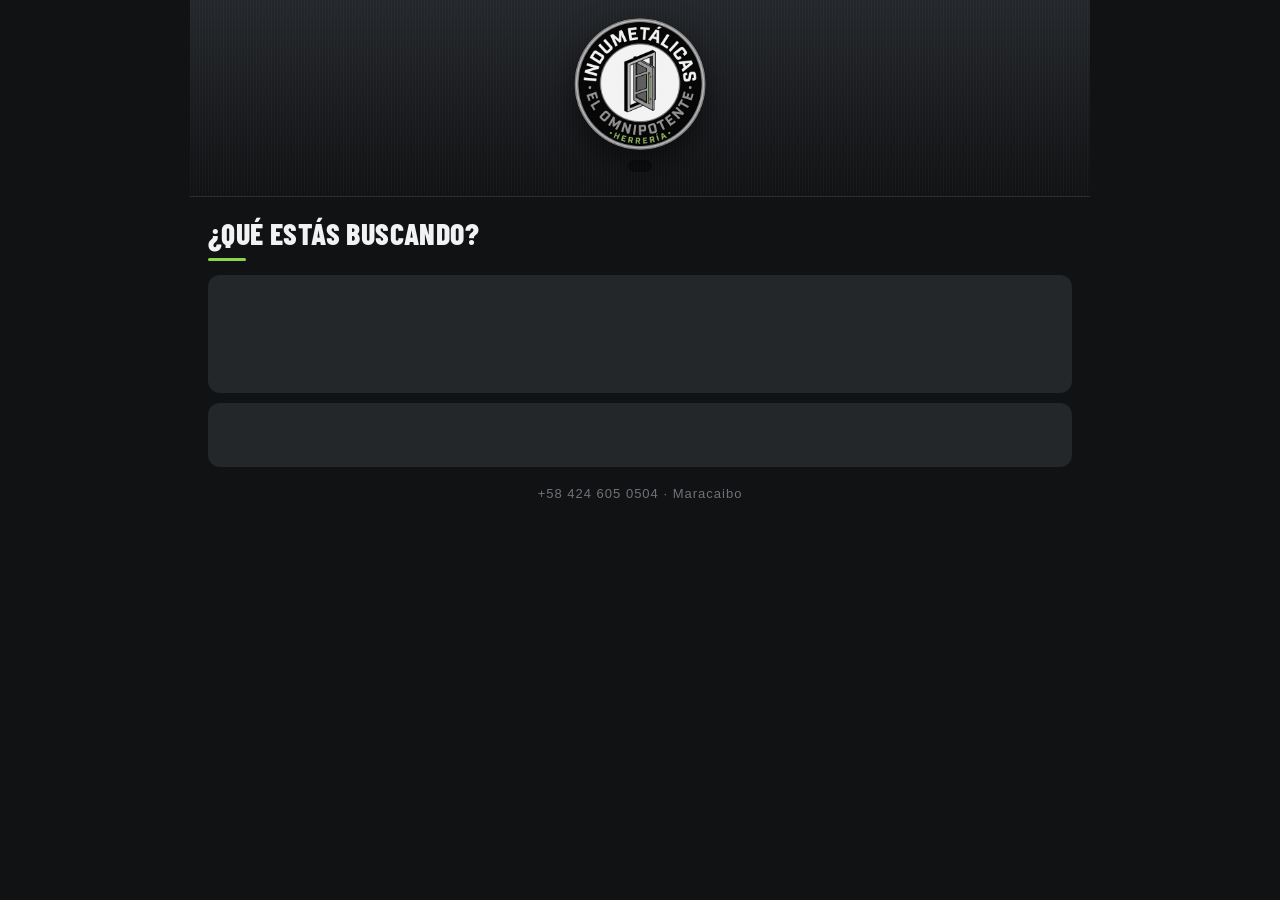
<file: index.html>
<!doctype html>
<html lang="es">
<head>
<meta charset="utf-8">
<meta name="format-detection" content="telephone=no">
<meta name="viewport" content="width=device-width, initial-scale=1, maximum-scale=1, viewport-fit=cover">
<meta name="theme-color" content="#111214">
<link rel="apple-touch-icon" href="assets/img/apple-touch-icon.png">
<link rel="icon" type="image/png" href="assets/img/omni-logo.png">
<title>Indumetálicas El Omnipotente · Catálogo</title>
<meta name="description" content="Puertas, ventanas y portones de hierro en Maracaibo. Entrega inmediata y a tu medida.">
<meta property="og:title" content="Indumetálicas El Omnipotente · Catálogo">
<meta property="og:description" content="Puertas, ventanas y portones de hierro en Maracaibo. Entrega inmediata y a tu medida.">
<meta property="og:image" content="https://gbxxzz00.github.io/Indumetalicas-Catalogo/assets/img/icon-512.png">
<meta property="og:type" content="website">
<link rel="stylesheet" href="assets/css/base.css?v=1">
<link rel="stylesheet" href="assets/css/tema-omni.css?v=2">
<style>
  /* Letra más grande: lo usan clientes de todas las edades */
  body{font-size:16px}
  .page{padding-bottom:48px;max-width:900px;margin:0 auto}
  .sec-title{font-size:19px;font-weight:800;letter-spacing:-0.3px;padding:22px 18px 0;margin:0}
  .sec-sub{font-size:14px;color:var(--ink-soft);padding:4px 18px 0}
  .grid{display:grid;grid-template-columns:repeat(2,minmax(0,1fr));gap:12px;padding:14px 18px 0}
  @media (min-width:620px){.grid{grid-template-columns:repeat(3,minmax(0,1fr))}}
  .card{width:100%;text-align:left;display:flex;flex-direction:column;cursor:pointer;background:var(--surface);border:1px solid var(--line);border-radius:var(--radius);padding:8px 8px 12px;box-shadow:var(--shadow-sm);transition:transform 150ms var(--ease-out)}
  .card:active{transform:scale(0.97)}
  .card-photo{position:relative;aspect-ratio:1/1;border-radius:12px;overflow:hidden;background:var(--surface-2);display:flex;align-items:center;justify-content:center;color:var(--ink-faint)}
  .card-photo img{width:100%;height:100%;object-fit:cover}
  .card-badge{position:absolute;top:8px;left:8px;padding:4px 9px;border-radius:999px;background:rgba(255,255,255,0.94);font-size:11.5px;font-weight:800;color:var(--ink)}
  .card-name{font-size:16.5px;font-weight:700;line-height:1.25;margin:10px 4px 0;display:-webkit-box;-webkit-line-clamp:2;-webkit-box-orient:vertical;overflow:hidden}
  .card-price{font-size:18px;font-weight:800;color:var(--accent);margin:auto 4px 0;padding-top:6px}
  .tag-disp,.tag-agotado{font-size:12.5px;padding:6px 11px}
  .state{grid-column:1/-1;text-align:center;padding:48px 24px;color:var(--ink-soft);font-size:16px}
  .sk{background:var(--surface-2);border-radius:12px;aspect-ratio:3/4;animation:pulse 1.2s ease-in-out infinite}
  @keyframes pulse{50%{opacity:.55}}
  /* Hoja con letra grande */
  .sheet .det-name{font-size:26px}
  .sheet .det-type{font-size:16px}
  .sheet .det-price{font-size:26px}
  .sheet .spec-chip{height:38px;font-size:15px;padding:0 14px}
  .sheet .det-where{font-size:16.5px}
  .sheet .det-desc,.sheet .feat-list li{font-size:16px}
  .sheet .linea{padding:14px 12px}
  .sheet .linea-foto{width:68px;height:68px}
  .sheet .linea-t1{font-size:17px}
  .sheet .linea-t2{font-size:14.5px}
  .sheet .linea-precio{font-size:18px}
  .sheet-back{font-size:16px;height:44px}
  .ayuda{font-size:15px;color:var(--ink-soft);margin-top:4px}
  .eslogan{font-family:Georgia,"Iowan Old Style",serif;font-style:italic;font-size:15px;color:var(--accent)}
  /* La hoja no llega hasta arriba: siempre se ve la X */
  .sheet.sheet-hero{height:calc(88vh - var(--safe-t));height:calc(88dvh - var(--safe-t))}
  .vacio-wa{display:flex;align-items:center;justify-content:center;gap:8px;margin:18px auto 0;max-width:320px}
  /* Pantalla de inicio: elegir qué ver */
  .ini{padding:8px 18px 0}
  .ini-title{font-size:28px;font-weight:800;letter-spacing:-0.6px;line-height:1.1;margin:12px 0 6px}
  .ini-sub{font-size:16px;color:var(--ink-soft);margin:0 0 18px}
  .ini-grid{display:grid;grid-template-columns:1fr 1fr;gap:12px}
  @media (min-width:620px){.ini-grid{grid-template-columns:repeat(3,1fr)}}
  .ini-tile{
    position:relative;display:flex;flex-direction:column;text-align:left;width:100%;
    border:1px solid var(--line);border-radius:var(--radius);overflow:hidden;background:var(--surface);box-shadow:var(--shadow-sm);
    opacity:0;transform:translateY(10px);animation:cardIn 380ms var(--ease-out) forwards;animation-delay:calc(var(--i,0) * 50ms);
    transition:transform 150ms var(--ease-out);
  }
  .ini-tile:active{transform:scale(0.97)}
  @keyframes cardIn{to{opacity:1;transform:none}}
  .ini-foto{aspect-ratio:4/3;background:var(--surface-2);display:flex;align-items:center;justify-content:center;color:var(--accent);overflow:hidden}
  .ini-foto img{width:100%;height:100%;object-fit:cover}
  /* Collage de hasta 6 fotos */
  .collage{display:grid;gap:2px;width:100%;height:100%;background:#fff}
  .collage img{width:100%;height:100%;object-fit:cover;min-height:0;display:block}
  .collage.n1{grid-template-columns:1fr}
  .collage.n2{grid-template-columns:1fr 1fr}
  .collage.n3{grid-template-columns:2fr 1fr;grid-template-rows:1fr 1fr}
  .collage.n3 img:first-child{grid-row:1/3}
  .collage.n4{grid-template-columns:1fr 1fr;grid-template-rows:1fr 1fr}
  .collage.n5{grid-template-columns:2fr 1fr 1fr;grid-template-rows:1fr 1fr}
  .collage.n5 img:first-child{grid-row:1/3}
  .collage.n6{grid-template-columns:1fr 1fr 1fr;grid-template-rows:1fr 1fr}
  .ini-txt{padding:12px 14px 14px}
  .ini-nombre{font-size:18px;font-weight:800;letter-spacing:-0.2px}
  .ini-cuenta{font-size:14px;color:var(--ink-soft);margin-top:2px}
  .ini-tile{padding:16px;gap:14px}
  .ini-ico{width:56px;height:56px;border-radius:16px;background:var(--accent-soft);color:var(--accent);display:flex;align-items:center;justify-content:center}
  .ini-tile .ini-txt{padding:0}
  .ini-tile.destacado{grid-column:1/-1;flex-direction:row;align-items:center;background:var(--accent);border-color:var(--accent);color:#fff}
  .ini-tile.destacado .ini-ico{background:rgba(255,255,255,0.16);color:#fff}
  .ini-tile.destacado .ini-txt{flex:1}
  .ini-tile.destacado .ini-nombre{font-size:20px;color:#fff}
  .ini-tile.destacado .ini-cuenta{color:rgba(255,255,255,0.85);font-weight:600}
  .ini-tile.destacado .chev{color:#fff;flex-shrink:0}
  .ini-todo{display:flex;align-items:center;justify-content:space-between;width:100%;margin-top:14px;padding:18px 16px;border-radius:var(--radius);border:1px solid var(--line);background:var(--surface);font-size:17px;font-weight:800;color:var(--ink);transition:transform 140ms var(--ease-out)}
  .ini-todo:active{transform:scale(0.98)}
  .ini-todo svg{color:var(--accent)}
  a.ini-todo{text-decoration:none}
  .preg-txt{display:flex;flex-direction:column;gap:2px;text-align:left}
  .preg-s{font-size:14px;font-weight:600;color:var(--ink-soft)}
  .preg-ico{width:44px;height:44px;border-radius:50%;background:var(--accent-soft);display:flex;align-items:center;justify-content:center;flex-shrink:0}
  /* Marca */
  .marca{display:flex;justify-content:center;padding:18px 18px 4px}
  .marca img{width:min(78%, 340px);height:auto}
  .marca-linea{width:44px;height:3px;border-radius:2px;background:#F2C99A;margin:10px auto 0}
  .topbar .logo-chico{height:34px;width:auto;flex-shrink:0}
  /* Sedes */
  .sedes{margin-top:28px}
  .sedes h2{font-size:15px;font-weight:700;color:var(--ink-soft);margin:0 0 10px}
  .sedes-grid{display:grid;grid-template-columns:1fr 1fr;gap:10px}
  .sede{display:flex;flex-direction:column;gap:6px;padding:12px;border:1px solid var(--line);border-radius:var(--radius-md);background:var(--surface);text-decoration:none;color:var(--ink);transition:transform 140ms var(--ease-out)}
  .sede:active{transform:scale(0.97)}
  .sede-icon{color:var(--accent);display:flex}
  .sede-nombre{font-size:15px;font-weight:800;line-height:1.2}
  .sede-ir{font-size:13.5px;font-weight:700;color:var(--accent);display:flex;align-items:center;gap:2px}
  .pie{text-align:center;font-size:13px;color:var(--ink-faint);padding:26px 0 10px}
  .btn-inicio{display:flex;align-items:center;gap:4px;height:42px;padding:0 14px 0 8px;border-radius:999px;border:1px solid var(--line-strong);background:var(--surface);font-weight:700;font-size:15px;flex-shrink:0;transition:transform 140ms var(--ease-out)}
  .btn-inicio:active{transform:scale(0.95)}
</style>
</head>
<body class="en-inicio">
<header class="topbar" id="topbar">
  <button class="btn-inicio hidden" id="btnInicio" aria-label="Volver al inicio">
    <svg width="20" height="20" viewBox="0 0 24 24" fill="none" stroke="currentColor" stroke-width="2.4" stroke-linecap="round"><path d="M15 6l-6 6 6 6"/></svg>Inicio
  </button>
  <div class="logo-mark con-img" id="logoMark"><img src="assets/img/omni-logo.png" alt=""></div>
  <div class="topbar-text">
    <div class="topbar-title" style="font-size:20px">Indumetálicas</div>
    <div class="topbar-sub eslogan">El Omnipotente · Herrería</div>
  </div>
</header>

<main class="page">
  <section id="vistaInicio">
    <div class="om-portada">
      <img src="assets/img/omni-logo.png" alt="Indumetálicas El Omnipotente">
      <div class="om-abierto" id="omAbierto"></div>
    </div>
    <div class="ini">
      <h1 class="ini-title">¿Qué estás buscando?</h1>
      <div class="om-raya"></div>
      <div id="iniGrid">
        <div class="sk" style="aspect-ratio:auto;height:118px"></div><div class="sk" style="aspect-ratio:auto;height:64px;margin-top:10px"></div>
      </div>
      <div class="om-contacto hidden" id="omContacto">
        <a class="om-btn pri" id="btnPregunta" target="_blank" rel="noopener"><svg width="20" height="20" viewBox="0 0 24 24" fill="none" stroke="currentColor" stroke-width="2" stroke-linecap="round" stroke-linejoin="round"><path d="M21 11.5a8.4 8.4 0 0 1-12.4 7.4L3 20.5l1.6-5.4A8.4 8.4 0 1 1 21 11.5z"/></svg><span><b>Escríbenos</b><small>Por WhatsApp</small></span></a>
        <a class="om-btn" id="btnLlegar" target="_blank" rel="noopener"><svg width="20" height="20" viewBox="0 0 24 24" fill="none" stroke="currentColor" stroke-width="2" stroke-linecap="round" stroke-linejoin="round"><path d="M12 21s-7-6.2-7-11.5A7 7 0 0 1 19 9.5C19 14.8 12 21 12 21z"/><circle cx="12" cy="9.5" r="2.5"/></svg><span><b>Cómo llegar</b><small>Lun a Sáb, 8 a 6</small></span></a>
      </div>
      <div class="pie">+58 424 605 0504 · Maracaibo</div>
    </div>
  </section>

  <section class="hidden" id="vistaCatalogo">
  <div class="chips" id="chips"></div>
  <label class="search-box">
    <svg width="18" height="18" viewBox="0 0 24 24" fill="none" stroke="currentColor" stroke-width="2" stroke-linecap="round"><circle cx="11" cy="11" r="7"/><path d="M20 20l-3.5-3.5"/></svg>
    <input type="search" id="buscador" placeholder="Buscar puertas, ventanas" autocomplete="off" aria-label="Buscar">
  </label>
  <div id="contenido"></div>
  </section>
</main>

<div class="sheet-scrim" id="scrimDetalle" data-cerrar="sheetDetalle"></div>
<section class="sheet sheet-hero" id="sheetDetalle" role="dialog" aria-modal="true" aria-label="Detalle">
  <div class="sheet-handle"></div>
  <button class="sheet-x" data-cerrar="sheetDetalle" aria-label="Cerrar">
    <svg width="18" height="18" viewBox="0 0 24 24" fill="none" stroke="currentColor" stroke-width="2.6" stroke-linecap="round"><path d="M6 6l12 12M18 6L6 18"/></svg>
  </button>
  <div id="detalleVolver"></div>
  <div class="sheet-body" id="detalleBody"></div>
  <div class="sheet-foot" id="detalleFoot"></div>
</section>

<script src="assets/vendor/supabase.js?v=1"></script>
<script src="assets/js/supabase-client.js?v=1"></script>
<script src="assets/js/comun.js?v=1"></script>
<script>
(function(){
  'use strict';
  const db = window.db;
  const $ = (id) => document.getElementById(id);
  const { TIPOS, iconoTipo, acabados, resumenSpecs, medidas, fotoModelo, fotoPieza, esc, dinero, specChipsHtml, abrirHoja, SW_COLOR, avisoFotoProteccion, heroAttrs, heroZoom, actualizarFondoHero } = window.AH;

  const NUMERO_WHATSAPP = '584246050504';
  const ICON_WA = '<svg width="22" height="22" viewBox="0 0 24 24" fill="currentColor"><path d="M12 2C6.48 2 2 6.48 2 12c0 1.85.5 3.58 1.36 5.07L2 22l5.06-1.33A9.94 9.94 0 0 0 12 22c5.52 0 10-4.48 10-10S17.52 2 12 2zm5.2 14.2c-.22.62-1.28 1.18-1.77 1.24-.45.06-1.02.09-1.65-.1-.38-.12-.87-.28-1.5-.55-2.64-1.14-4.37-3.8-4.5-3.98-.13-.18-1.08-1.43-1.08-2.73s.68-1.93.92-2.2c.24-.26.53-.33.7-.33h.5c.16 0 .38-.06.6.45.22.53.75 1.83.82 1.96.07.13.11.29.02.47-.09.18-.13.29-.26.44-.13.16-.27.35-.39.47-.13.13-.26.27-.11.53.15.26.67 1.1 1.44 1.78 1 .88 1.83 1.15 2.09 1.28.26.13.42.11.57-.07.16-.18.65-.76.82-1.02.18-.26.35-.22.59-.13.24.09 1.5.71 1.76.84.26.13.43.2.5.31.07.13.07.71-.15 1.33z"/></svg>';
  const ICON_CHEV = '<svg class="linea-chev" width="20" height="20" viewBox="0 0 24 24" fill="none" stroke="currentColor" stroke-width="2.2" stroke-linecap="round"><path d="M9 6l6 6-6 6"/></svg>';
  const ICON_PIN = '<svg width="20" height="20" viewBox="0 0 24 24" fill="none" stroke="currentColor" stroke-width="2" stroke-linecap="round" stroke-linejoin="round"><path d="M12 21s-7-6.2-7-11.5A7 7 0 0 1 19 9.5C19 14.8 12 21 12 21z"/><circle cx="12" cy="9.5" r="2.5"/></svg>';
  const ICON_BACK = '<svg width="20" height="20" viewBox="0 0 24 24" fill="none" stroke="currentColor" stroke-width="2.4" stroke-linecap="round"><path d="M15 6l-6 6 6 6"/></svg>';
  const ICON_CHECK = '<svg width="18" height="18" viewBox="0 0 24 24" fill="none" stroke="currentColor" stroke-width="2.6" stroke-linecap="round" stroke-linejoin="round"><path d="M5 12l5 5L20 7"/></svg>';

  let modelos = [], piezas = [], sedes = [];
  let filtro = 'Todos';
  const ENTREGA = 'Entrega inmediata';
  const PLURAL = { 'Puerta Multilock':'Puertas Multilock', 'Ventana':'Ventanas', 'Portón':'Portones', 'Combo':'Combos' };
  const etiqueta = (c) => c === 'Todos' ? 'Todo' : (PLURAL[c] || c);
  let actual = null; // modelo abierto en la hoja

  const piezasDe = (m) => piezas.filter(p => p.catalogo_id === m.id);
  const totalDisp = (m) => piezasDe(m).reduce((a, p) => a + (p.cantidad || 0), 0);
  const nombreSede = (id) => (sedes.find(s => s.id === id) || {}).nombre || '';
  function linkWa(texto){
    const t = encodeURIComponent(texto);
    return NUMERO_WHATSAPP ? `https://wa.me/${NUMERO_WHATSAPP}?text=${t}` : `https://wa.me/?text=${t}`;
  }

  // Todas las categorías, aunque no tengan modelos todavía; Portones solo si hay alguno
  const tiposPresentes = () => TIPOS.filter(t => t !== 'Portón' || modelos.some(m => m.tipo === t));

  function pintarChips(){
    const cats = [...(piezas.length ? [ENTREGA] : []), ...tiposPresentes(), 'Todos'];
    $('chips').innerHTML = cats.map(c => `<button class="chip ${c === filtro ? 'active' : ''}" data-cat="${esc(c)}">${esc(etiqueta(c))}</button>`).join('');
    const activo = $('chips').querySelector('.chip.active');
    if(activo) activo.scrollIntoView({ block:'nearest', inline:'center' });
  }

  // ---------------- Pantalla de inicio ----------------
  function collageHtml(fotos, tipo){
    const f = [...new Set(fotos.filter(Boolean))].slice(0, 6);
    if(!f.length) return iconoTipo(tipo || 'Puerta Multilock', 40);
    return `<span class="collage n${f.length}">${f.map(u => window.AH.imgMini(u)).join('')}</span>`;
  }
  const ICON_LISTO = '<svg width="28" height="28" viewBox="0 0 24 24" fill="none" stroke="currentColor" stroke-width="1.8" stroke-linecap="round" stroke-linejoin="round"><path d="M21 16V8a2 2 0 0 0-1-1.73l-7-4a2 2 0 0 0-2 0l-7 4A2 2 0 0 0 3 8v8a2 2 0 0 0 1 1.73l7 4a2 2 0 0 0 2 0l7-4A2 2 0 0 0 21 16z"/><path d="M8.5 12l2.5 2.5 4.5-5"/></svg>';
  const ICON_PIN2 = '<svg width="22" height="22" viewBox="0 0 24 24" fill="none" stroke="currentColor" stroke-width="2" stroke-linecap="round" stroke-linejoin="round"><path d="M12 21s-7-6.2-7-11.5A7 7 0 0 1 19 9.5C19 14.8 12 21 12 21z"/><circle cx="12" cy="9.5" r="2.5"/></svg>';
  const ICON_CAMION = '<svg width="26" height="26" viewBox="0 0 24 24" fill="none" stroke="currentColor" stroke-width="1.8" stroke-linecap="round" stroke-linejoin="round"><path d="M2.5 6.5h11v9.5h-11z"/><path d="M13.5 9.5h4.2l2.8 3v3.5h-7"/><circle cx="6.5" cy="17.8" r="1.7"/><circle cx="17" cy="17.8" r="1.7"/></svg>';
  const CHEV = '<svg class="chev" width="20" height="20" viewBox="0 0 24 24" fill="none" stroke="currentColor" stroke-width="2.4" stroke-linecap="round"><path d="M9 6l6 6-6 6"/></svg>';
  // Abierto de lunes a sábado, de 8 am a 6 pm (hora de Venezuela)
  function pintarAbierto(){
    const ahora = new Date(new Date().toLocaleString('en-US', { timeZone:'America/Caracas' }));
    const d = ahora.getDay(), h = ahora.getHours();
    const abierto = d >= 1 && d <= 6 && h >= 8 && h < 18;
    $('omAbierto').innerHTML = abierto ? '<i></i>Abierto · hasta las 6 pm' : '<i class="no"></i>Cerrado · abrimos a las 8 am';
  }
  function pintarSedes(){
    const s1 = sedes.find(s => s.mapa_url);
    $('btnLlegar').classList.toggle('hidden', !s1);
    if(s1) $('btnLlegar').href = s1.mapa_url;
    $('omContacto').classList.remove('hidden');
  }
  function pintarInicio(){
    let i = 0;
    let html = '';
    if(piezas.length){
      const n = piezas.reduce((a, p) => a + (p.cantidad || 0), 0);
      const fotos = [...new Set(piezas.map(p => { const m = modelos.find(x => x.id === p.catalogo_id); return m ? fotoPieza(p, m) : null; }).filter(Boolean))].slice(0, 3);
      html += `
        <button class="om-entrega" data-ver="${esc(ENTREGA)}" style="--i:${i++}">
          <span class="om-fotos n${fotos.length}">${fotos.map(u => window.AH.imgMini(u)).join('')}</span>
          <span class="om-velo"></span>
          <span class="om-ent-txt">
            <span class="om-ent-ico">${ICON_CAMION}</span>
            <span><span class="om-ent-t">Entrega inmediata</span><span class="om-ent-s"><i></i>${n === 1 ? '1 lista para llevar hoy' : n + ' listas para llevar hoy'}</span></span>
            ${CHEV}
          </span>
        </button>`;
    }
    html += '<div class="om-cats">';
    tiposPresentes().forEach(t => {
      const ms = modelos.filter(m => m.tipo === t);
      const orden = [...ms].sort((a, b) => (totalDisp(b) - totalDisp(a)) || ((b.badge ? 1 : 0) - (a.badge ? 1 : 0)));
      const mini = [...new Set(orden.map(m => fotoModelo(m)).filter(Boolean))].slice(0, 2);
      html += `
        <button class="om-cat" data-ver="${esc(t)}" style="--i:${i++}">
          <span class="om-cat-ico">${iconoTipo(t, 24)}</span>
          <span class="om-cat-txt"><span class="om-cat-t">${esc(etiqueta(t))}</span><span class="om-cat-s">${ms.length === 0 ? 'Por encargo' : ms.length === 1 ? '1 modelo' : ms.length + ' modelos'}</span></span>
          <span class="om-cat-fotos">${mini.map(u => window.AH.imgMini(u)).join('')}</span>
          ${CHEV}
        </button>`;
    });
    html += '</div>';
    $('iniGrid').innerHTML = html;
    pintarAbierto();
    pintarSedes();
  }

  // Navegación con el botón atrás del teléfono: #ver=Ventana abre el catálogo filtrado
  function leerRuta(){
    const m = location.hash.match(/^#ver=(.+)$/);
    if(!m) return null;
    const v = decodeURIComponent(m[1]);
    return (v === ENTREGA || v === 'Todos' || TIPOS.includes(v)) ? v : null;
  }
  function mostrarRuta(){
    const ver = leerRuta();
    const enCatalogo = !!ver;
    $('vistaInicio').classList.toggle('hidden', enCatalogo);
    $('vistaCatalogo').classList.toggle('hidden', !enCatalogo);
    $('btnInicio').classList.toggle('hidden', !enCatalogo);
    $('logoMark').classList.toggle('hidden', enCatalogo);
    document.body.classList.toggle('en-inicio', !enCatalogo);
    if(enCatalogo){
      filtro = (ver === ENTREGA && !piezas.length) ? 'Todos' : ver;
      pintarChips();
      pintar();
    } else {
      pintarInicio();
    }
    window.scrollTo(0, 0);
  }
  let vinoDeInicio = false;
  function ir(ver){ if(ver) vinoDeInicio = true; location.hash = ver ? 'ver=' + encodeURIComponent(ver) : ''; }

  function tarjeta(m){
    const n = totalDisp(m);
    const foto = fotoModelo(m);
    const ps = piezasDe(m);
    let precio = `Desde ${dinero(m.precio_base)}`;
    if(n){
      const min = Math.min(...ps.map(p => Number(p.precio) || 0));
      precio = ps.length === 1 ? dinero(min) : `Desde ${dinero(min)}`;
    }
    return `
      <button class="card om-card" data-id="${m.id}">
        <div class="card-photo">
          ${foto ? window.AH.imgMini(foto, m.nombre, m.tipo) : iconoTipo(m.tipo, 36)}
          ${n ? `<span class="tag-disp">${n > 1 ? 'Quedan ' + n : 'Entrega inmediata'}</span>` : `<span class="tag-agotado">Por encargo</span>`}
          <span class="om-card-pie">${m.badge ? `<span class="om-badge">${esc(m.badge)}</span>` : ''}<span class="card-name">${esc(m.nombre)}</span><span class="card-price">${precio}</span></span>
        </div>
      </button>`;
  }

  function pintar(){
    const q = $('buscador').value.trim().toLowerCase();
    const base = modelos.filter(m =>
      (filtro === 'Todos' || filtro === ENTREGA || m.tipo === filtro) &&
      (!q || (m.nombre || '').toLowerCase().includes(q))
    );
    const disp = base.filter(m => totalDisp(m));
    const encargo = filtro === ENTREGA ? [] : base.filter(m => !totalDisp(m));
    if(!disp.length && !encargo.length){
      const nombre = etiqueta(filtro).toLowerCase();
      const texto = `Hola, quiero información sobre ${nombre}.`;
      $('contenido').innerHTML = q
        ? `<div class="grid"><div class="state">No encontramos ese modelo.</div></div>`
        : `<div class="grid"><div class="state">
             <div style="font-size:18px;font-weight:800;color:var(--ink);margin-bottom:6px">Te lo hacemos a la medida</div>
             Todavía no tenemos fotos de ${esc(nombre)} aquí, pero escríbenos y te mostramos modelos y precios.
             <a class="btn-wa vacio-wa" href="${linkWa(texto)}" target="_blank" rel="noopener">${ICON_WA}Consultar por WhatsApp</a>
           </div></div>`;
      return;
    }
    let html = '';
    if(disp.length){
      html += `<h2 class="sec-title">Entrega inmediata</h2>
               <div class="sec-sub">Ya están hechos, listos para llevar. Toca uno para ver los detalles.</div>
               <div class="grid">${disp.map(tarjeta).join('')}</div>`;
    }
    if(encargo.length){
      html += `<h2 class="sec-title">Por encargo</h2>
               <div class="sec-sub">Te lo hacemos a la medida.</div>
               <div class="grid">${encargo.map(tarjeta).join('')}</div>`;
    }
    $('contenido').innerHTML = html;
  }

  // ---------------- Hoja de detalle ----------------
  function pintarVista(html, foot, volver){
    $('detalleVolver').innerHTML = volver ? `<button class="sheet-back" data-ir="lista">${ICON_BACK}Volver</button>` : '';
    $('detalleBody').innerHTML = `<div class="vista">${html}</div>`;
    $('detalleFoot').innerHTML = foot || '';
    $('detalleFoot').classList.toggle('hidden', !foot);
    $('detalleBody').scrollTop = 0;
    window.AH.vistaInterna('sheetDetalle', !!volver);
  }

  function vistaLista(m){
    const ps = piezasDe(m);
    const n = totalDisp(m);
    const lineas = ps.map(p => {
      const foto = fotoPieza(p, m);
      const t1 = [p.color, medidas(p.especificaciones)].filter(Boolean).join(' · ') || m.tipo;
      return `
        <button class="linea" data-pieza="${p.id}">
          <span class="linea-foto">${foto ? window.AH.imgMini(foto, "", m.tipo) : iconoTipo(m.tipo, 26)}</span>
          <span class="linea-txt">
            <span class="linea-t1">${p.color ? `<span class="swatch ${SW_COLOR[p.color] || ''}"></span>` : ''}${esc(t1)}</span>
            ${nombreSede(p.sede_id) && sedes.length > 1 ? `<span class="linea-t2" style="display:block">Está en ${esc(nombreSede(p.sede_id))}</span>` : ''}
          </span>
          <span class="linea-precio">${dinero(p.precio)}</span>
          ${ICON_CHEV}
        </button>`;
    }).join('');
    pintarVista(`
      <div class="vista-head">
        <div class="det-name" style="margin-top:0">${esc(m.nombre)}</div>
        <div class="ayuda">${n === 1 ? 'Hay 1 lista para entrega inmediata.' : `Hay ${n} listas para entrega inmediata.`} Toca una para verla.</div>
      </div>
      <div class="det-section" style="margin-top:16px"><div class="lineas">${lineas}</div></div>`, '', false);
  }

  // Ficha de la pieza o del modelo: datos en dos columnas y lo que trae aparte
  function fichaHtml(tipo, e, color, conInstalacion){
    e = e || {};
    const filas = [];
    const sw = (c) => SW_COLOR[c] ? `<span class="swatch ${SW_COLOR[c]}"></span>` : '';
    if(medidas(e)) filas.push(['Medidas', esc(medidas(e))]);
    if(color) filas.push(['Color', sw(color) + esc(color)]);
    if(e.vidrio_o_farquilla === 'Farquilla') filas.push(['Vidrio o farquilla', 'Farquilla']);
    else if(e.vidrio_o_farquilla === 'Vidrio' && e.color_vidrio) filas.push(['Vidrio', sw(e.color_vidrio) + esc(e.color_vidrio)]);
    if(e.papel_ahumado === true) filas.push(['Papel ahumado', sw(e.color_ahumado) + esc(e.color_ahumado || '')]);
    if(e.manillon === true) filas.push(['Manillón', esc(e.manillon_tipo || 'Sí')]);
    if(e.aluminio) filas.push(['Aluminio', esc(e.aluminio)]);
    if(e.variante) filas.push(['Protección en la puerta', e.variante === 'Con protección en puerta' ? 'Sí' : 'No']);
    if(e.ventanas_alto && e.ventanas_ancho) filas.push(['Ventanas', esc(medidas({ alto:e.ventanas_alto, ancho:e.ventanas_ancho }))]);
    if(conInstalacion){
      if(e.sentido) filas.push(['Abre hacia', esc(e.sentido) + (e.posicion ? ' · ' + esc(e.posicion) : '')]);
      if(e.bloque) filas.push(['Bloque', esc(e.bloque)]);
    }
    const trae = [];
    if(e.proteccion) trae.push(tipo === 'Ventana' ? 'Protección' : 'Protección');
    if(e.marco_decorativo) trae.push(tipo === 'Ventana' ? 'Marco en protección' : 'Marco decorativo');
    if(e.vitral) trae.push('Vitral');
    if(e.mas_hojas) trae.push('Más de 2 hojas');
    if(e.proteccion_sentido) trae.push('Protección abre a la ' + e.proteccion_sentido.toLowerCase());
    let html = '';
    if(filas.length) html += `<div class="om-ficha">${filas.map(f => `<div><small>${f[0]}</small><b>${f[1]}</b></div>`).join('')}</div>`;
    if(trae.length) html += `<div class="om-trae">${trae.map(t => `<span><i></i>${esc(t)}</span>`).join('')}</div>`;
    return html;
  }

  function vistaPieza(p, m){
    const e = p.especificaciones || {};
    const foto = fotoPieza(p, m);
    const specs = soloLoQueTiene(resumenSpecs(m.tipo, e));
    const sede = nombreSede(p.sede_id);
    const partes = soloLoQueTiene(resumenSpecs(m.tipo, e, true)).map(x => x.t);
    const lineas = ['Hola, vi esta pieza en el catálogo de Indumetálicas El Omnipotente y me interesa:', '', `*${m.nombre}* · ${m.tipo}`];
    if(p.color && medidas(e)) lineas.push(`• ${p.color} · ${medidas(e)}`);
    else if(p.color) lineas.push(`• Color: ${p.color}`);
    else if(medidas(e)) lineas.push(`• Medidas: ${medidas(e)}`);
    if(partes.length) lineas.push(`• ${partes.join(' · ')}`);
    if(sede) lineas.push(`• Está en: Sede ${sede}`);
    lineas.push(`• Precio: *${dinero(p.precio)}* (entrega inmediata)`);
    lineas.push(`Ref: P-${p.id}`, '', '¿Sigue disponible?');
    if(foto) lineas.push('', `Foto: ${foto}`);
    const texto = lineas.join('\n');
    pintarVista(`
      <div ${heroAttrs(foto)}>
        ${foto ? `<img src="${esc(foto)}" alt="${esc(m.nombre)}">` : iconoTipo(m.tipo, 60)}
        <span class="tag-disp" style="bottom:12px;left:12px">Entrega inmediata</span>
        ${heroZoom(foto)}
      </div>
      <div class="det-name">${esc(m.nombre)}</div>
      <div class="det-type">${esc([m.tipo, p.color].filter(Boolean).join(' · '))}</div>
      <div class="det-price">${dinero(p.precio)}</div>
      ${sede && sedes.length > 1 ? `<div class="det-where">${ICON_PIN}Está en ${esc(sede)}</div>` : ''}
      ${avisoFotoProteccion(p, m) ? `<div class="det-where" style="color:var(--accent)">${ICON_CHECK}${esc(avisoFotoProteccion(p, m))}</div>` : ''}
      <div class="det-section">${fichaHtml(m.tipo, e, p.color, true)}</div>`,
      `<a class="btn-wa" href="${linkWa(texto)}" target="_blank" rel="noopener">${ICON_WA}Me interesa</a>`,
      true);
  }

  // Para el cliente: solo lo que el modelo SÍ tiene
  const soloLoQueTiene = (lista) => lista.filter(x => !/^Sin /.test(x.t));
  const COLORES_VIDRIO = [{ t:'Azul', sw:'sw-azul' }, { t:'Espejo', sw:'sw-espejo' }, { t:'Negro', sw:'sw-negro' }];
  function coloresVidrioHtml(m){
    const e = m.especificaciones_base || {};
    const llevaVidrio = e.vidrio_o_farquilla ? e.vidrio_o_farquilla === 'Vidrio' : ['Puerta Multilock', 'Portón', 'Combo'].includes(m.tipo);
    if(!llevaVidrio) return '';
    return `<div class="det-section"><div class="det-label">Color del vidrio</div>
      <div class="colores-vidrio">${COLORES_VIDRIO.map(c => `<span class="color-vidrio"><span class="swatch ${c.sw}"></span>${c.t}</span>`).join('')}</div></div>`;
  }

  function vistaEncargo(m){
    const f = m.fotos || {};
    const conFoto = acabados(m.tipo).filter(a => f[a.key]);
    const specs = soloLoQueTiene(resumenSpecs(m.tipo, m.especificaciones_base, true)).filter(x => !/^Vidrio /.test(x.t));
    const cars = Array.isArray(m.caracteristicas) ? m.caracteristicas : [];
    let html = `
      <div ${heroAttrs(conFoto.length ? f[conFoto[0].key] : null)}>
        ${conFoto.length
          ? conFoto.map((a, i) => `<img src="${esc(f[a.key])}" alt="${esc(m.nombre)} ${esc(a.label)}" data-acabado-img="${esc(a.key)}" class="${i ? 'off' : ''}">`).join('')
          : iconoTipo(m.tipo, 60)}
        <span class="tag-agotado" style="bottom:12px;left:12px">Por encargo</span>
        ${heroZoom(conFoto.length)}
      </div>`;
    if(conFoto.length > 1){
      html += `<div class="opts" style="--cols:${conFoto.length};margin-top:12px">
        ${conFoto.map((a, i) => `<button type="button" class="opt ${i ? '' : 'selected'}" data-acabado="${esc(a.key)}"><span class="swatch ${a.sw}"></span>${esc(a.label)}</button>`).join('')}
      </div>`;
    }
    html += `
      <div class="det-name">${esc(m.nombre)}</div>
      <div class="det-type">${esc(m.tipo)}</div>
      <div class="det-price">Desde ${dinero(m.precio_base)}</div>
      <div class="ayuda">Lo fabricamos a la medida de tu espacio. Pídenos tu cotización sin compromiso.</div>
      ${m.descripcion_publica ? `<div class="det-section"><div class="det-desc">${esc(m.descripcion_publica)}</div></div>` : ''}
      <div class="det-section">${fichaHtml(m.tipo, Object.assign({}, m.especificaciones_base, { vidrio_o_farquilla: (m.especificaciones_base || {}).vidrio_o_farquilla === 'Farquilla' ? 'Farquilla' : null }), null, false)}</div>
      ${coloresVidrioHtml(m)}
      ${cars.length ? `<div class="det-section"><ul class="feat-list">${cars.map(c => `<li>${ICON_CHECK}${esc(c)}</li>`).join('')}</ul></div>` : ''}`;
    const fotoM = fotoModelo(m);
    const lineasM = [
      'Hola, vi este modelo en el catálogo de Indumetálicas El Omnipotente y quiero una cotización:',
      '',
      `*${m.nombre}* · ${m.tipo}`,
      `• Desde ${dinero(m.precio_base)}`,
      `Ref: M-${m.id}`
    ];
    if(fotoM) lineasM.push('', `Foto: ${fotoM}`);
    const texto = lineasM.join('\n');
    pintarVista(html, `<a class="btn-wa" href="${linkWa(texto)}" target="_blank" rel="noopener">${ICON_WA}Consultar por WhatsApp</a>`, false);
  }

  function abrirModelo(m){
    actual = m;
    if(totalDisp(m)) vistaLista(m); else vistaEncargo(m);
    abrirHoja('sheetDetalle');
  }

  $('contenido').addEventListener('click', (e)=>{
    const c = e.target.closest('.card');
    if(!c) return;
    const m = modelos.find(x => String(x.id) === c.dataset.id);
    if(m) abrirModelo(m);
  });
  $('sheetDetalle').addEventListener('click', (e)=>{
    if(e.target.closest('[data-ir="lista"]') && actual){ vistaLista(actual); return; }
    const l = e.target.closest('[data-pieza]');
    if(l && actual){ const p = piezas.find(x => String(x.id) === l.dataset.pieza); if(p) vistaPieza(p, actual); return; }
    const a = e.target.closest('[data-acabado]');
    if(a){
      const key = a.dataset.acabado;
      $('detalleBody').querySelectorAll('[data-acabado]').forEach(x => x.classList.toggle('selected', x === a));
      $('detalleBody').querySelectorAll('[data-acabado-img]').forEach(img => img.classList.toggle('off', img.dataset.acabadoImg !== key));
      actualizarFondoHero($('detalleBody').querySelector('.hero'));
    }
  });
  $('chips').addEventListener('click', (e)=>{
    const b = e.target.closest('.chip');
    if(!b) return;
    // Cambiar de filtro reemplaza la dirección (no llena el historial de "atrás")
    history.replaceState(null, '', '#ver=' + encodeURIComponent(b.dataset.cat));
    filtro = b.dataset.cat;
    pintarChips();
    pintar();
  });
  $('iniGrid').addEventListener('click', (e)=>{
    const t = e.target.closest('[data-ver]');
    if(t) ir(t.dataset.ver);
  });
  $('btnPregunta').href = linkWa('Hola, vi el catálogo de Indumetálicas El Omnipotente y tengo una pregunta: ');
  $('btnInicio').addEventListener('click', ()=>{ if(vinoDeInicio){ vinoDeInicio = false; history.back(); } else ir(null); });
  window.addEventListener('hashchange', mostrarRuta);
  $('buscador').addEventListener('input', pintar);
  window.addEventListener('scroll', ()=> $('topbar').classList.toggle('scrolled', window.scrollY > 4), { passive:true });

  async function cargar(){
    try{
      if(!db) throw new Error('sin conexión');
      const [rc, rp, rs] = await Promise.all([
        db.from('catalogo').select('*').order('id', { ascending:false }),
        db.from('disponibles').select('*').eq('estado', 'disponible').gt('cantidad', 0).order('precio', { ascending:true }),
        db.from('sedes').select('*').eq('activa', true).order('orden', { ascending:true })
      ]);
      const err = rc.error || rp.error || rs.error;
      if(err) throw err;
      modelos = rc.data || [];
      piezas = rp.data || [];
      sedes = rs.data || [];
      mostrarRuta();
    } catch(err){
      $('iniGrid').innerHTML = '<div class="state">No se pudo cargar el catálogo. Revisa tu conexión e intenta de nuevo.</div>';
      $('contenido').innerHTML = '<div class="grid"><div class="state">No se pudo cargar el catálogo. Revisa tu conexión e intenta de nuevo.</div></div>';
    }
  }
  cargar();
})();
</script>
<div class="toast" id="toast" role="status" aria-live="polite"></div>
</body>
</html>
</file>
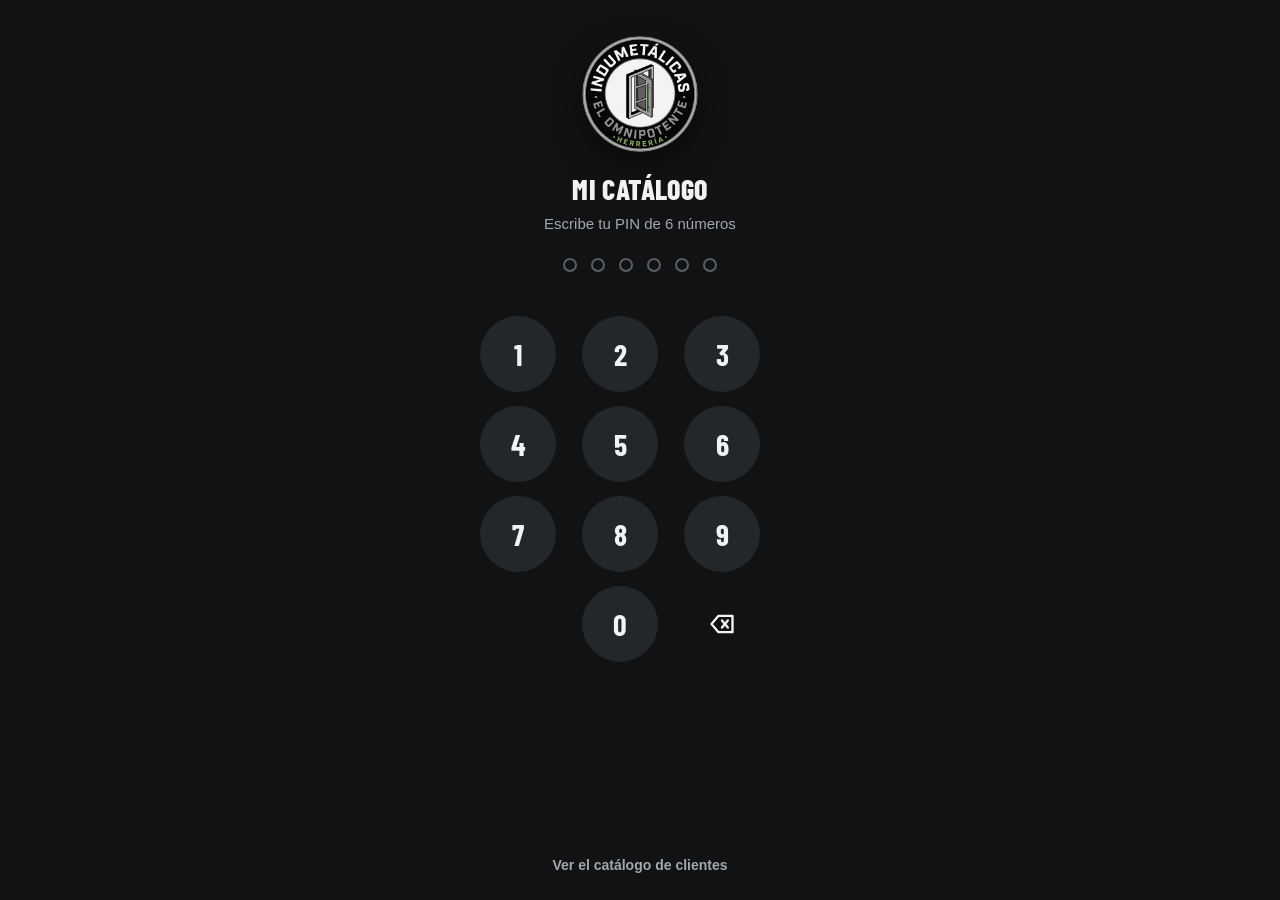
<file: catalogo.html>
<!doctype html>
<html lang="es">
<head>
<meta charset="utf-8">
<meta name="viewport" content="width=device-width, initial-scale=1, maximum-scale=1, viewport-fit=cover">
<meta name="theme-color" content="#111214">
<meta name="apple-mobile-web-app-capable" content="yes">
<meta name="mobile-web-app-capable" content="yes">
<meta name="apple-mobile-web-app-status-bar-style" content="default">
<meta name="apple-mobile-web-app-title" content="El Omnipotente">
<link rel="manifest" href="manifest.json">
<link rel="apple-touch-icon" href="assets/img/apple-touch-icon.png">
<link rel="icon" type="image/png" href="assets/img/omni-logo.png">
<title>Mi catálogo · Indumetálicas El Omnipotente</title>
<link rel="stylesheet" href="assets/css/base.css?v=1">
<link rel="stylesheet" href="assets/css/tema-omni.css?v=2">
<style>
  #scrimForm{z-index:45} #sheetForm{z-index:46}
  .page{padding-bottom:calc(var(--nav-h) + var(--safe-b) + 110px)}

  .f-link-box{display:flex;align-items:center;justify-content:space-between;gap:10px;width:100%;height:50px;padding:0 14px;border-radius:var(--radius-sm);background:var(--surface);border:1px solid var(--line-strong);font-size:15px;color:var(--ink);text-align:left;transition:transform 130ms var(--ease-out)}
  .f-link-box:active{transform:scale(0.98)}
  .f-link-box svg{color:var(--ink-faint);flex-shrink:0}
  .cat-lista{display:flex;flex-direction:column;gap:8px;margin-top:4px}
  .cat-fila-op{display:flex;align-items:center;justify-content:space-between;width:100%;padding:13px 14px;border:1px solid var(--line);border-radius:14px;background:var(--surface);text-align:left;font-size:15px;font-weight:700;transition:transform 130ms var(--ease-out),border-color 160ms var(--ease-out),background-color 160ms var(--ease-out)}
  .cat-fila-op:active{transform:scale(0.98)}
  .cat-fila-op.sel{border-color:var(--accent);background:var(--accent-soft);color:var(--accent)}

  /* Cuadrícula de modelos */
  .grid{display:grid;grid-template-columns:repeat(2,minmax(0,1fr));gap:12px;padding:16px 18px 0}
  @media (min-width:620px){.grid{grid-template-columns:repeat(3,minmax(0,1fr))}}
  .card-wrap{opacity:0;transform:translateY(10px);animation:cardIn 380ms var(--ease-out) forwards;animation-delay:calc(var(--i,0) * 40ms)}
  @keyframes cardIn{to{opacity:1;transform:none}}
  .card{
    width:100%;height:100%;text-align:left;display:flex;flex-direction:column;cursor:pointer;
    background:var(--surface);border:1px solid var(--line);border-radius:var(--radius);
    padding:8px 8px 12px;box-shadow:var(--shadow-sm);
    transition:transform 150ms var(--ease-out);
  }
  .card:active{transform:scale(0.97)}
  .card-photo{
    position:relative;aspect-ratio:1/1;border-radius:12px;overflow:hidden;background:var(--surface-2);
    display:flex;align-items:center;justify-content:center;color:var(--ink-faint);
  }
  .card-photo img{width:100%;height:100%;object-fit:cover}
  .card-badge{
    position:absolute;top:8px;left:8px;padding:4px 9px;border-radius:999px;
    background:rgba(255,255,255,0.94);font-size:11px;font-weight:800;color:var(--ink);
  }
  .card-dots{position:absolute;right:8px;bottom:8px;display:flex;gap:4px;padding:4px;border-radius:999px;background:rgba(255,255,255,0.94)}
  .card-dots .swatch{width:12px;height:12px}
  .card-overlay{
    position:absolute;top:0;left:0;right:0;bottom:0;display:flex;flex-direction:column;align-items:center;justify-content:center;gap:8px;
    background:rgba(255,255,255,0.78);-webkit-backdrop-filter:blur(2px);backdrop-filter:blur(2px);
    font-size:13px;font-weight:700;color:var(--ink);text-align:center;padding:10px;
  }
  .card-overlay .spinner{border-color:rgba(23,85,92,0.25);border-top-color:var(--accent)}
  .card-overlay.err{color:var(--danger)}
  .card-overlay .link-btn{color:var(--danger)}
  .card-name{font-size:15px;font-weight:700;line-height:1.25;margin:10px 4px 0;
    display:-webkit-box;-webkit-line-clamp:2;-webkit-box-orient:vertical;overflow:hidden}
  .card-type{font-size:12.5px;color:var(--ink-soft);margin:3px 4px 0}
  .card-disp{display:flex;align-items:center;gap:5px;font-size:11.5px;font-weight:700;color:var(--accent);margin:5px 4px 0;white-space:nowrap;overflow:hidden;text-overflow:ellipsis;letter-spacing:-0.1px}
  .card-disp::before{content:'';width:6px;height:6px;border-radius:50%;background:currentColor;flex-shrink:0}
  .card-disp.agotado{color:var(--ink-faint);font-weight:600}
  .card-price{font-size:16.5px;font-weight:800;color:var(--accent);margin:auto 4px 0;padding-top:6px;letter-spacing:-0.2px}

  /* Esqueleto de carga */
  .sk{background:var(--surface-2);border-radius:10px;animation:pulse 1.2s ease-in-out infinite}
  @keyframes pulse{50%{opacity:.55}}
  .sk-card{border:1px solid var(--line);border-radius:var(--radius);padding:8px 8px 12px}
  .sk-photo{aspect-ratio:1/1;border-radius:12px}
  .sk-line{height:12px;margin:12px 4px 0}

  /* Estados vacío y error */
  .state{grid-column:1/-1;text-align:center;padding:48px 24px 24px;color:var(--ink-soft)}
  .state-icon{width:64px;height:64px;border-radius:20px;background:var(--surface-2);margin:0 auto 16px;display:flex;align-items:center;justify-content:center;color:var(--ink-faint)}
  .state-title{font-size:17px;font-weight:800;color:var(--ink);margin-bottom:6px}
  .state-text{font-size:14px;max-width:280px;margin:0 auto}
  .state .btn-secondary{margin-top:18px}

  /* Jalar para actualizar (solo con la app anclada a la pantalla de inicio) */
  .ptr{
    position:fixed;left:50%;top:calc(76px + var(--safe-t));z-index:15;
    width:38px;height:38px;margin-left:-19px;border-radius:50%;background:var(--surface);
    box-shadow:var(--shadow-md);display:flex;align-items:center;justify-content:center;color:var(--accent);
    opacity:0;transform:translateY(-40px);pointer-events:none;
  }
  .ptr.anim{transition:transform 260ms var(--ease-out),opacity 200ms var(--ease-out)}

  .precio-preview{display:flex;align-items:center;gap:6px;font-size:12.5px;color:var(--ink-soft);margin-top:8px}
  .precio-preview b{color:var(--accent);font-weight:800}

</style>
</head>
<body data-requiere-sesion="si">

<header class="topbar" id="topbar">
  <div class="logo-mark con-img"><img src="assets/img/omni-logo.png" alt="Indumetálicas El Omnipotente"></div>
  <div class="topbar-text">
    <div class="topbar-title">Mi catálogo</div>
    <div class="topbar-sub" id="subtitulo">Cargando modelos</div>
  </div>
  <button class="icon-btn" id="btnCopiar" aria-label="Copiar el link del catálogo"><svg width="18" height="18" viewBox="0 0 24 24" fill="none" stroke="currentColor" stroke-width="2" stroke-linecap="round" stroke-linejoin="round"><path d="M10 14a5 5 0 0 0 7 0l3-3a5 5 0 0 0-7-7l-1 1"/><path d="M14 10a5 5 0 0 0-7 0l-3 3a5 5 0 0 0 7 7l1-1"/></svg></button>
  <button class="icon-btn hidden" id="btnActualizar" aria-label="Actualizar"><svg width="18" height="18" viewBox="0 0 24 24" fill="none" stroke="currentColor" stroke-width="2" stroke-linecap="round" stroke-linejoin="round"><path d="M21 12a9 9 0 1 1-2.64-6.36"/><path d="M21 3v6h-6"/></svg></button>
</header>

<div class="ptr" id="ptr" aria-hidden="true">
  <svg width="18" height="18" viewBox="0 0 24 24" fill="none" stroke="currentColor" stroke-width="2.2" stroke-linecap="round" stroke-linejoin="round"><path d="M21 12a9 9 0 1 1-2.64-6.36"/><path d="M21 3v6h-6"/></svg>
</div>

<main class="page">
  <div class="chips" id="chips" role="tablist" aria-label="Filtrar por tipo"></div>
  <label class="search-box">
    <svg width="18" height="18" viewBox="0 0 24 24" fill="none" stroke="currentColor" stroke-width="2" stroke-linecap="round"><circle cx="11" cy="11" r="7"/><path d="M20 20l-3.5-3.5"/></svg>
    <input type="search" id="buscador" placeholder="Buscar modelo" autocomplete="off" aria-label="Buscar modelo">
  </label>
  <section class="grid" id="grid" aria-live="polite"></section>
</main>

<button class="fab" id="btnNuevo" aria-label="Nuevo modelo">
  <svg width="26" height="26" viewBox="0 0 24 24" fill="none" stroke="currentColor" stroke-width="2.4" stroke-linecap="round"><path d="M12 5v14M5 12h14"/></svg>
</button>



<!-- Ficha: lista de disponibles, ficha del modelo y ficha de una pieza -->
<div class="sheet-scrim" id="scrimDetalle" data-cerrar="sheetDetalle"></div>
<section class="sheet sheet-hero" id="sheetDetalle" role="dialog" aria-modal="true" aria-label="Detalle">
  <div class="sheet-handle"></div>
  <button class="sheet-x" data-cerrar="sheetDetalle" aria-label="Cerrar">
    <svg width="16" height="16" viewBox="0 0 24 24" fill="none" stroke="currentColor" stroke-width="2.6" stroke-linecap="round"><path d="M6 6l12 12M18 6L6 18"/></svg>
  </button>
  <div id="detalleVolver"></div>
  <div class="sheet-body" id="detalleBody"></div>
  <div class="sheet-foot" id="detalleFoot"></div>
</section>

<!-- Formulario: nuevo / editar modelo -->
<div class="sheet-scrim" id="scrimForm" data-cerrar="sheetForm"></div>
<section class="sheet" id="sheetForm" role="dialog" aria-modal="true" aria-labelledby="formTitulo">
  <div class="sheet-handle"></div>
  <div class="sheet-head">
    <div>
      <h2 class="sheet-title" id="formTitulo">Nuevo modelo</h2>
      <div class="topbar-sub" id="formSub"></div>
    </div>
    <button class="icon-btn" data-cerrar="sheetForm" aria-label="Cerrar">
      <svg width="16" height="16" viewBox="0 0 24 24" fill="none" stroke="currentColor" stroke-width="2.4" stroke-linecap="round"><path d="M6 6l12 12M18 6L6 18"/></svg>
    </button>
  </div>

  <div class="sheet-body" id="formBody">
    <div class="type-row" id="tipoFila"></div>

    <div class="field">
      <span class="field-label" id="fotosLabel">Fotos</span>
      <div class="photos" id="fotos"></div>
      <div class="field-hint hidden" id="fotosHint">Si no tomas foto, se usa la del modelo en ese color.</div>
    </div>

    <div class="field hidden" id="campoColor">
      <span class="field-label">Color</span>
      <div class="opts" style="--cols:2" id="optsColor"></div>
    </div>

    <div class="field hidden" id="campoSede">
      <span class="field-label">¿En qué sede está?</span>
      <div class="opts" style="--cols:1" id="optsSede"></div>
    </div>

    <div class="field" id="campoNombre">
      <label class="field-label" for="fNombre">Nombre del modelo</label>
      <input class="input" id="fNombre" type="text" autocomplete="off" placeholder="Ej: Lineal con bitral">
      <div class="field-error">Ponle un nombre al modelo</div>
    </div>

    <div id="specs"></div>

    <div class="field" id="campoPrecio">
      <label class="field-label" for="fPrecio" id="precioLabel">Precio base</label>
      <div class="input-affix">
        <span class="affix">$</span>
        <input class="input" id="fPrecio" type="text" inputmode="decimal" autocomplete="off" placeholder="0">
      </div>
      <div class="precio-preview" id="precioPreviewFila">En el catálogo se verá: <b id="precioPreview">Desde $0</b></div>
      <div class="field-error">Ingresa un precio mayor a 0</div>
    </div>

    <div class="field hidden" id="campoCategoria">
      <span class="field-label">Categoría de pago</span>
      <button class="f-link-box" type="button" id="btnCategoria">
        <span id="categoriaTexto">Sin categoría</span>
        <svg width="18" height="18" viewBox="0 0 24 24" fill="none" stroke="currentColor" stroke-width="2.2" stroke-linecap="round"><path d="M9 6l6 6-6 6"/></svg>
      </button>
      <div class="field-hint">Con qué se le paga a quien lo fabrique. Sin ella no se puede asignar trabajador.</div>
    </div>

    <div class="field hidden" id="campoCantidad">
      <span class="field-label">Cantidad</span>
      <div class="stepper">
        <button type="button" data-cant="-1" aria-label="Una menos">−</button>
        <span id="cantValor">1</span>
        <button type="button" data-cant="1" aria-label="Una más">+</button>
      </div>
      <div class="field-hint">Piezas idénticas en la misma sede.</div>
    </div>

    <div class="fold" id="foldPublico">
      <button class="fold-head" type="button" id="foldPublicoBtn" aria-expanded="false">
        <span>Para el catálogo público<span class="muted" id="foldResumen">Etiqueta, descripción y características</span></span>
        <svg class="chev" width="18" height="18" viewBox="0 0 24 24" fill="none" stroke="currentColor" stroke-width="2.2" stroke-linecap="round"><path d="M9 6l6 6-6 6"/></svg>
      </button>
      <div class="fold-body">
        <div class="field">
          <label class="field-label" for="fBadge">Etiqueta (opcional)</label>
          <input class="input" id="fBadge" type="text" autocomplete="off" placeholder="Ej: Nuevo, Más vendido">
        </div>
        <div class="field">
          <label class="field-label" for="fDescripcion">Descripción (opcional)</label>
          <textarea class="input" id="fDescripcion" placeholder="Lo que verá el cliente, en palabras sencillas"></textarea>
        </div>
        <div class="field">
          <label class="field-label" for="fCaracteristica">Características (opcional)</label>
          <div class="tags" id="tags"></div>
          <div class="input-row">
            <input class="input" id="fCaracteristica" type="text" autocomplete="off" placeholder="Ej: Lámina calibre 16">
            <button class="btn-secondary" type="button" id="btnAgregarCar" style="flex:0 0 auto">Agregar</button>
          </div>
        </div>
      </div>
    </div>
  </div>

  <div class="sheet-foot">
    <button class="btn-primary" type="button" id="btnGuardar">Guardar modelo</button>
  </div>
</section>

<!-- Selector de tipo (encima de todo) -->
<div class="sheet-scrim scrim-top" id="scrimTipo" data-cerrar="sheetTipo"></div>
<section class="sheet sheet-auto sheet-top" id="sheetTipo" role="dialog" aria-modal="true" aria-labelledby="tipoTitulo">
  <div class="sheet-handle"></div>
  <div class="sheet-head">
    <h2 class="sheet-title" id="tipoTitulo">¿Qué vas a agregar?</h2>
    <button class="icon-btn" data-cerrar="sheetTipo" aria-label="Cerrar">
      <svg width="16" height="16" viewBox="0 0 24 24" fill="none" stroke="currentColor" stroke-width="2.4" stroke-linecap="round"><path d="M6 6l12 12M18 6L6 18"/></svg>
    </button>
  </div>
  <div class="sheet-body">
    <div class="type-grid" id="tipoGrid"></div>
  </div>
</section>

<!-- Selector de categoría de pago (encima de todo) -->
<div class="sheet-scrim scrim-top" id="scrimCategoria" data-cerrar="sheetCategoria"></div>
<section class="sheet sheet-auto sheet-top" id="sheetCategoria" role="dialog" aria-modal="true" aria-labelledby="categoriaTitulo">
  <div class="sheet-handle"></div>
  <div class="sheet-head">
    <h2 class="sheet-title" id="categoriaTitulo">Categoría de pago</h2>
    <button class="icon-btn" data-cerrar="sheetCategoria" aria-label="Cerrar">
      <svg width="16" height="16" viewBox="0 0 24 24" fill="none" stroke="currentColor" stroke-width="2.4" stroke-linecap="round"><path d="M6 6l12 12M18 6L6 18"/></svg>
    </button>
  </div>
  <div class="sheet-body">
    <div class="cat-lista" id="listaCategorias"></div>
  </div>
</section>

<div class="toast" id="toast" role="status" aria-live="polite"></div>

<script src="assets/vendor/supabase.js?v=1"></script>
<script src="assets/js/supabase-client.js?v=1"></script>
<script src="assets/js/img-compress.js?v=1"></script>
<script src="assets/js/comun.js?v=1"></script>
<script src="assets/js/sesion.js?v=1"></script>
<script src="assets/js/ayuda.js?v=1"></script>
<script>
// Ver catálogo y Copiar link, arriba junto a Ayuda, cada uno con su palabra
(function(){
  const URL_PUBLICA = new URL('./', location.href).href;
  function ponerVer(){
    const par = document.querySelector('.topbar .ayuda-par');
    if(!par || par.querySelector('#btnVer')) return !!par;
    const col = document.createElement('span');
    col.className = 'ayuda-col';
    col.innerHTML = '<a class="icon-btn" id="btnVer" href="index.html" aria-label="Ver el catálogo como cliente"><svg width="18" height="18" viewBox="0 0 24 24" fill="none" stroke="currentColor" stroke-width="2" stroke-linecap="round" stroke-linejoin="round"><path d="M2 12s3.5-7 10-7 10 7 10 7-3.5 7-10 7S2 12 2 12z"/><circle cx="12" cy="12" r="3"/></svg></a><span class="ayuda-pal gris" aria-hidden="true">Ver catálogo</span>';
    par.insertBefore(col, par.firstChild);
    const ay = par.querySelector('.ayuda-btn'); if(ay) par.appendChild(ay);
    return true;
  }
  if(!ponerVer()){ const t = setInterval(()=>{ if(ponerVer()) clearInterval(t); }, 80); setTimeout(()=>clearInterval(t), 4000); }
  document.getElementById('btnCopiar').addEventListener('click', async ()=>{
    try{ await navigator.clipboard.writeText(URL_PUBLICA); window.AH.toast('Link copiado. Pégalo en WhatsApp'); }
    catch(e){ window.AH.toast('No se pudo copiar. El link es: ' + URL_PUBLICA, 'error'); }
  });
})();
</script>
<script src="assets/js/catalogo.js?v=2"></script>
</body>
</html>
</file>
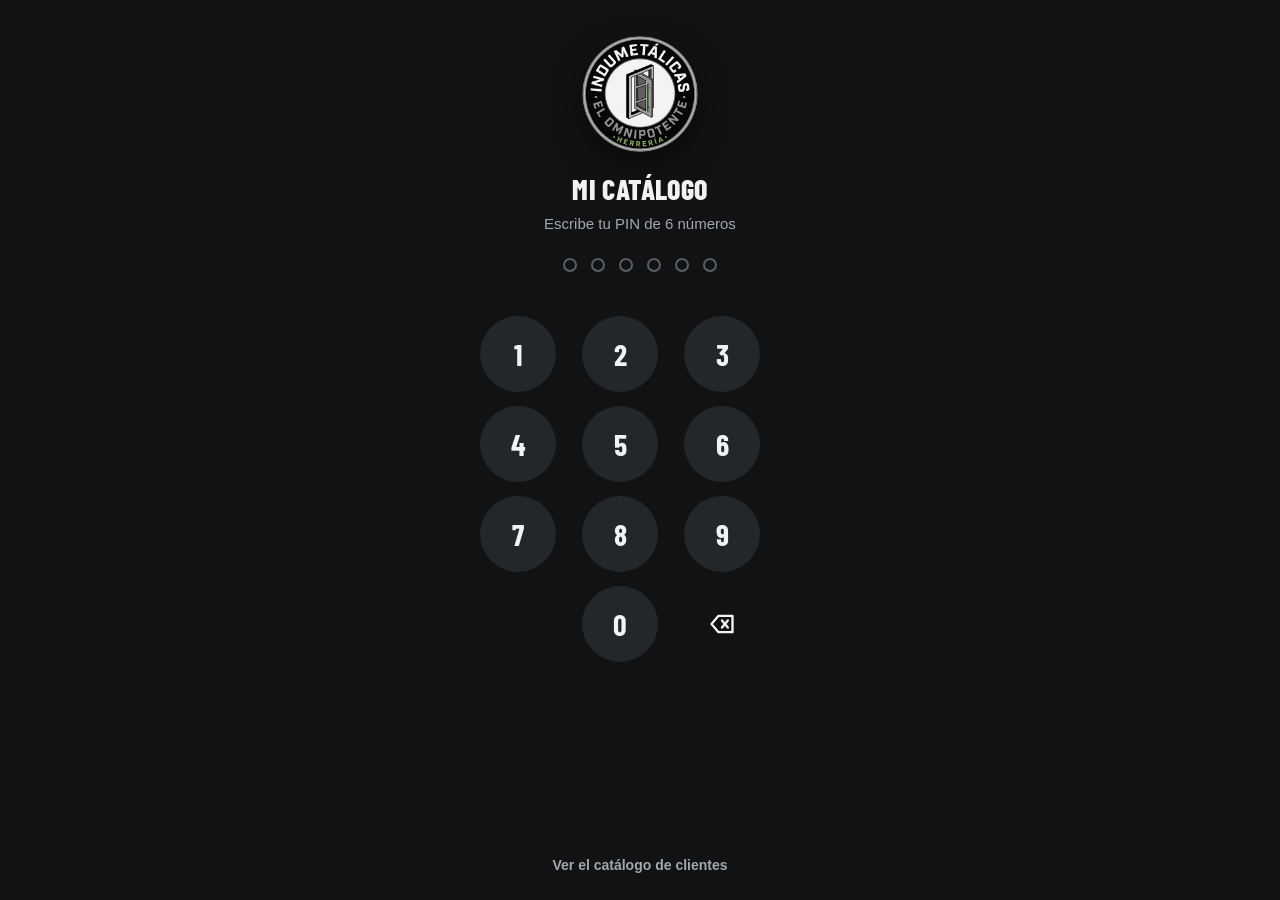
<file: entrar.html>
<!doctype html>
<html lang="es">
<head>
<meta charset="utf-8">
<meta name="viewport" content="width=device-width, initial-scale=1, maximum-scale=1, viewport-fit=cover">
<meta name="theme-color" content="#111214">
<meta name="robots" content="noindex">
<link rel="apple-touch-icon" href="assets/img/apple-touch-icon.png">
<link rel="icon" type="image/png" href="assets/img/icon-192.png">
<link rel="manifest" href="manifest.json">
<title>Entrar · Indumetálicas El Omnipotente</title>
<link rel="stylesheet" href="assets/css/base.css?v=1">
<link rel="stylesheet" href="assets/css/tema-omni.css?v=2">
<style>
  body{min-height:100dvh;display:flex;flex-direction:column}
  .pin{flex:1;display:flex;flex-direction:column;align-items:center;padding:calc(36px + var(--safe-t)) 24px calc(24px + var(--safe-b));text-align:center}
  .pin img{width:116px;height:116px;border-radius:50%;box-shadow:0 12px 30px rgba(0,0,0,.5)}
  .pin h1{font-family:"BarlowC",sans-serif;font-weight:800;font-size:28px;text-transform:uppercase;letter-spacing:.4px;margin:18px 0 0}
  .pin p{margin:4px 0 0;color:var(--ink-soft);font-size:15px}
  .puntos{display:flex;gap:14px;margin-top:24px;transition:transform 140ms var(--ease-out)}
  .puntos i{width:14px;height:14px;border-radius:50%;border:2px solid #5A5F64;transition:background-color 120ms var(--ease-out),border-color 120ms var(--ease-out)}
  .puntos i.on{background:var(--accent);border-color:var(--accent)}
  .puntos.mal{animation:temblor 320ms var(--ease-out)}
  @keyframes temblor{20%,60%{transform:translateX(-8px)}40%,80%{transform:translateX(8px)}}
  .msg{min-height:22px;margin-top:12px;font-size:14px;font-weight:600;color:#FF8A80}
  .teclado{display:grid;grid-template-columns:repeat(3,76px);gap:14px 26px;margin-top:10px}
  .teclado button{width:76px;height:76px;border-radius:50%;background:var(--surface-2);color:var(--ink);font-family:"BarlowC",sans-serif;font-size:30px;font-weight:700;display:flex;align-items:center;justify-content:center;transition:transform 110ms var(--ease-out),background-color 110ms var(--ease-out)}
  .teclado button:active{transform:scale(0.92);background:#33373B}
  .teclado .vacio{visibility:hidden}
  .teclado .borrar{background:transparent}
  .cargando .teclado{opacity:.45;pointer-events:none}
  .ver{margin-top:auto;padding-top:22px;font-size:14px;font-weight:600;color:var(--ink-soft);text-decoration:none}
</style>
</head>
<body>
<main class="pin" id="pin">
  <img src="assets/img/omni-logo.png" alt="Indumetálicas El Omnipotente">
  <h1>Mi catálogo</h1>
  <p>Escribe tu PIN de 6 números</p>
  <div class="puntos" id="puntos" aria-hidden="true"><i></i><i></i><i></i><i></i><i></i><i></i></div>
  <div class="msg" id="msg" role="alert"></div>
  <div class="teclado" id="teclado">
    <button type="button" data-t="1">1</button><button type="button" data-t="2">2</button><button type="button" data-t="3">3</button>
    <button type="button" data-t="4">4</button><button type="button" data-t="5">5</button><button type="button" data-t="6">6</button>
    <button type="button" data-t="7">7</button><button type="button" data-t="8">8</button><button type="button" data-t="9">9</button>
    <span class="vacio"></span><button type="button" data-t="0">0</button>
    <button type="button" class="borrar" data-t="borrar" aria-label="Borrar"><svg width="28" height="28" viewBox="0 0 24 24" fill="none" stroke="currentColor" stroke-width="2" stroke-linecap="round" stroke-linejoin="round"><path d="M21 5H9l-6 7 6 7h12z"/><path d="M17 9l-5 6M12 9l5 6"/></svg></button>
  </div>
  <a class="ver" href="index.html">Ver el catálogo de clientes</a>
</main>
<script src="assets/vendor/supabase.js?v=1"></script>
<script src="assets/js/supabase-client.js?v=1"></script>
<script src="assets/js/sesion.js?v=1"></script>
<script>
(function(){
  'use strict';
  const $ = (id) => document.getElementById(id);
  let pin = '';
  let ocupado = false;
  // Si ya entró en este teléfono, directo a su catálogo
  window.Sesion.sesionActual().then(s => { if(s) location.replace('catalogo.html'); });
  function pintar(){ [...$('puntos').children].forEach((d, i) => d.classList.toggle('on', i < pin.length)); }
  async function probar(){
    ocupado = true;
    $('pin').classList.add('cargando');
    $('msg').textContent = '';
    try{
      await window.Sesion.entrar(pin);
      location.replace('catalogo.html');
    } catch(e){
      const sinRed = !navigator.onLine || /fetch|network/i.test((e && e.message) || '');
      $('msg').textContent = sinRed ? 'Sin conexión. Revisa tu internet e intenta otra vez.' : 'PIN incorrecto. Intenta otra vez.';
      $('puntos').classList.remove('mal'); void $('puntos').offsetWidth; $('puntos').classList.add('mal');
      pin = ''; pintar();
    } finally {
      ocupado = false;
      $('pin').classList.remove('cargando');
    }
  }
  $('teclado').addEventListener('click', (e) => {
    const b = e.target.closest('[data-t]');
    if(!b || ocupado) return;
    const t = b.dataset.t;
    if(t === 'borrar') pin = pin.slice(0, -1);
    else if(pin.length < 6) pin += t;
    $('msg').textContent = '';
    pintar();
    if(pin.length === 6) probar();
  });
})();
</script>
</body>
</html>
</file>
<file: assets/css/base.css>
/* Herrería Artesanos v3. Tema único: claro, blanco puro, tinta cálida y acento óxido. */
:root{
  --bg:#FFFFFF;
  --surface:#FFFFFF;
  --surface-2:#F7F6F4;
  --ink:#1C1A17;
  --ink-soft:#6E6A64;
  --ink-faint:#A8A39B;
  --line:#E9E7E3;
  --line-strong:#D9D6D0;
  --accent:#17555C;
  --accent-ink:#FFFFFF;
  --accent-soft:rgba(23,85,92,0.09);
  --danger:#B42318;
  --amber:#B7791F;
  --amber-soft:#FBF3E4;
  --amber-ink:#7A4F00;
  --radius:18px;
  --radius-md:14px;
  --radius-sm:12px;
  --nav-h:76px;
  --ease-out:cubic-bezier(0.23, 1, 0.32, 1);
  --shadow-sm:0 1px 2px rgba(28,26,23,0.05);
  --shadow-md:0 10px 30px rgba(28,26,23,0.10);
  --shadow-lg:0 18px 40px rgba(28,26,23,0.16);
  --safe-b:env(safe-area-inset-bottom, 0px);
  --safe-t:env(safe-area-inset-top, 0px);
}

*{box-sizing:border-box;-webkit-tap-highlight-color:transparent}
html{background:var(--bg)}
body{
  margin:0;
  background:var(--bg);
  color:var(--ink);
  font-family:-apple-system,BlinkMacSystemFont,"SF Pro Text","Segoe UI",Roboto,sans-serif;
  font-size:15px;
  line-height:1.4;
  overflow-x:clip;
  -webkit-font-smoothing:antialiased;
  overscroll-behavior-x:none;
}
img{max-width:100%;display:block}
/* Fotos de lista: aparecen con un fundido corto cuando llegan (el fondo gris del cuadro espera) */
img.ah-img{opacity:0;transition:opacity 200ms var(--ease-out)}
img.ah-img.cargada{opacity:1}
@media (prefers-reduced-motion:reduce){img.ah-img{transition:none}}
button{font:inherit;color:inherit;cursor:pointer;border:none;background:none;padding:0}
/* 16px evita que iPhone haga zoom al tocar un campo */
input,select,textarea{font:inherit;font-size:16px;color:var(--ink);max-width:100%}
::-webkit-scrollbar{display:none}
.hidden{display:none !important}

/* ---------- Barra superior ---------- */
.topbar{
  position:sticky;top:0;z-index:20;
  display:flex;align-items:center;gap:12px;
  padding:calc(12px + var(--safe-t)) 18px 12px;
  background:rgba(255,255,255,0.92);
  -webkit-backdrop-filter:saturate(180%) blur(14px);
  backdrop-filter:saturate(180%) blur(14px);
  border-bottom:1px solid transparent;
  transition:border-color 200ms var(--ease-out);
}
.topbar.scrolled{border-bottom-color:var(--line)}
.logo-mark{
  width:40px;height:40px;border-radius:12px;background:var(--ink);flex-shrink:0;
  display:flex;align-items:center;justify-content:center;
  color:#fff;font-family:Georgia,"Iowan Old Style",serif;font-weight:700;font-size:15px;letter-spacing:.5px;
}
.topbar-text{flex:1;min-width:0}
.topbar-title{font-size:22px;font-weight:800;letter-spacing:-0.4px;line-height:1.1}
.topbar-sub{font-size:12.5px;color:var(--ink-soft);margin-top:2px}
.icon-btn{
  width:40px;height:40px;border-radius:12px;border:1px solid var(--line);background:var(--surface);
  display:flex;align-items:center;justify-content:center;color:var(--ink-soft);flex-shrink:0;
  transition:transform 140ms var(--ease-out);
}
.icon-btn:active{transform:scale(0.94)}
.icon-btn.spinning svg{animation:spin 700ms linear infinite}
@keyframes spin{to{transform:rotate(360deg)}}

/* ---------- Filtros (chips) ---------- */
.chips{
  display:flex;gap:8px;overflow-x:auto;
  padding:4px 18px 2px;margin:0;
}
.chip{
  flex-shrink:0;height:40px;padding:0 18px;border-radius:999px;
  border:1px solid var(--line-strong);background:var(--surface);
  font-size:14px;font-weight:600;color:var(--ink-soft);white-space:nowrap;scroll-snap-align:start;
  transition:transform 140ms var(--ease-out),background-color 180ms var(--ease-out),border-color 180ms var(--ease-out),color 180ms var(--ease-out);
}
.chip:active{transform:scale(0.96)}
.chip.active{border-color:var(--accent);background:var(--accent-soft);color:var(--accent)}

/* ---------- Buscador ---------- */
.search-box{
  display:flex;align-items:center;gap:10px;margin:12px 18px 0;
  height:48px;padding:0 14px;border-radius:var(--radius-md);
  background:var(--surface-2);border:1px solid transparent;
  transition:border-color 160ms var(--ease-out),background-color 160ms var(--ease-out);
}
.search-box:focus-within{background:var(--surface);border-color:var(--line-strong)}
.search-box svg{flex-shrink:0;color:var(--ink-faint)}
.search-box input{flex:1;min-width:0;border:none;outline:none;background:none}
.search-box input::placeholder{color:var(--ink-faint)}

/* ---------- Botón flotante ---------- */
.fab{
  position:fixed;right:18px;bottom:calc(var(--nav-h) + var(--safe-b) + 20px);z-index:30;
  width:60px;height:60px;border-radius:50%;background:var(--accent);color:#fff;
  display:flex;align-items:center;justify-content:center;
  box-shadow:0 12px 28px rgba(23,85,92,0.32);
  transition:transform 160ms var(--ease-out);
}
.fab:active{transform:scale(0.92)}

/* ---------- Barra de navegación inferior (píldora flotante) ---------- */
.bottom-nav-wrap{
  position:fixed;left:0;right:0;bottom:0;z-index:25;pointer-events:none;
  display:flex;justify-content:center;
  padding:0 16px calc(10px + var(--safe-b));
}
.bottom-nav{
  pointer-events:auto;display:flex;gap:4px;width:100%;max-width:440px;
  padding:7px;border-radius:999px;background:rgba(255,255,255,0.94);
  -webkit-backdrop-filter:saturate(180%) blur(16px);backdrop-filter:saturate(180%) blur(16px);
  border:1px solid var(--line);box-shadow:var(--shadow-lg);
}
.nav-item{
  flex:1;height:54px;border-radius:999px;
  display:flex;flex-direction:column;align-items:center;justify-content:center;gap:3px;
  color:var(--ink-soft);font-size:10.5px;font-weight:700;
  transition:color 180ms var(--ease-out),background-color 220ms var(--ease-out),transform 150ms var(--ease-out);
}
.nav-item svg{width:22px;height:22px}
.nav-item:active{transform:scale(0.94)}
.nav-item.active{color:var(--accent);background:var(--accent-soft)}
.nav-item.disabled{color:#C8C4BD}

/* ---------- Hoja inferior (formularios) ---------- */
.sheet-scrim{
  position:fixed;top:0;left:0;right:0;bottom:0;z-index:40;background:rgba(28,26,23,0.38);
  opacity:0;pointer-events:none;transition:opacity 220ms var(--ease-out);
}
.sheet-scrim.open{opacity:1;pointer-events:auto}
.sheet{
  position:fixed;left:0;right:0;bottom:0;z-index:41;
  height:calc(100vh - 44px - var(--safe-t));height:calc(100dvh - 44px - var(--safe-t));max-width:640px;margin:0 auto;
  display:flex;flex-direction:column;
  background:var(--bg);border-radius:24px 24px 0 0;box-shadow:var(--shadow-lg);
  transform:translateY(100%);transition:transform 320ms var(--ease-out);
}
.sheet.open{transform:translateY(0)}
.sheet-handle{width:40px;height:5px;border-radius:3px;background:var(--line-strong);margin:8px auto 0;flex-shrink:0}
.sheet-head{
  display:flex;align-items:center;justify-content:space-between;gap:12px;
  padding:10px 18px 12px;flex-shrink:0;
}
.sheet-title{font-size:20px;font-weight:800;letter-spacing:-0.3px;margin:0}
.sheet-body{flex:1;overflow-y:auto;padding:4px 18px 24px;overscroll-behavior:contain}
.sheet-foot{
  flex-shrink:0;padding:12px 18px calc(12px + var(--safe-b));
  background:var(--bg);border-top:1px solid var(--line);
}

/* ---------- Campos ---------- */
.field{margin-bottom:18px}
.field-label{display:block;font-size:13px;font-weight:700;color:var(--ink);margin-bottom:8px}
.field-hint{font-size:12.5px;color:var(--ink-soft);margin-top:6px}
/* Lo que viene fijo del modelo (medidas del combo, protección de la ventana) */
.med-fija{display:flex;align-items:center;height:48px;padding:0 14px;border-radius:var(--radius-sm);background:var(--surface-2);font-size:16px;font-weight:700}
.med-fija.falta{color:var(--danger);background:#FDECEA}
.prot-fija{display:inline-flex;align-items:center;height:36px;padding:0 14px;border-radius:999px;background:var(--surface-2);font-size:14px;font-weight:800;color:var(--ink-soft)}
.prot-fija.si{background:var(--accent-soft);color:var(--accent)}
.aviso-falta{margin:0 0 14px;padding:12px 14px;border-radius:14px;background:#FDECEA;color:var(--danger);font-size:14px;font-weight:700;line-height:1.4}
.atajo-caja{margin-top:10px;padding:12px;border-radius:12px;background:var(--surface);color:var(--ink);font-weight:600}
.atajo-t{display:block;font-size:13.5px;line-height:1.35}
.atajo-btn{margin-top:10px;height:46px}
.atajo-caja .field-error{margin-top:6px}
.field-error{font-size:12.5px;color:var(--danger);margin-top:6px;display:none}
.field.invalid .field-error{display:block}
.field.invalid .input{border-color:var(--danger)}
.field.invalid .opts .opt:not(.selected){border-color:#F1B8B2}
.field.invalid[data-campo] > .field-label{color:var(--danger)}
.input{
  width:100%;height:50px;padding:0 14px;border-radius:var(--radius-sm);
  background:var(--surface);border:1px solid var(--line-strong);outline:none;
  transition:border-color 160ms var(--ease-out),box-shadow 160ms var(--ease-out);
}
.input:focus{border-color:var(--ink);box-shadow:0 0 0 3px rgba(28,26,23,0.06)}
textarea.input{height:auto;min-height:88px;padding:12px 14px;resize:vertical}
.input::placeholder{color:var(--ink-faint)}
.input-row{display:flex;gap:10px}
.input-row > *{flex:1;min-width:0}
.input-affix{position:relative}
.input-affix .affix{
  position:absolute;left:14px;top:50%;transform:translateY(-50%);
  color:var(--ink-soft);font-weight:700;pointer-events:none;
}
.input-affix .input{padding-left:30px}
.input-affix .affix-r{left:auto;right:14px;font-weight:600;font-size:13px}
.input-affix.has-r .input{padding-right:36px}

/* Opciones de una sola elección (ancho completo, como Vidrio / Farquilla de la app vieja) */
.opts{display:grid;grid-template-columns:repeat(var(--cols,2),minmax(0,1fr));gap:8px}
.opt{
  height:46px;padding:0 6px;border-radius:var(--radius-sm);
  border:1px solid var(--line-strong);background:var(--surface);
  display:flex;align-items:center;justify-content:center;gap:7px;
  font-size:14px;font-weight:600;color:var(--ink-soft);white-space:nowrap;overflow:hidden;
  transition:transform 140ms var(--ease-out),background-color 180ms var(--ease-out),border-color 180ms var(--ease-out),color 180ms var(--ease-out);
}
.opt:active{transform:scale(0.96)}
.opt.selected{border-color:var(--accent);background:var(--accent-soft);color:var(--accent)}
.swatch{width:14px;height:14px;border-radius:50%;flex-shrink:0;box-shadow:inset 0 0 0 1px rgba(28,26,23,0.18)}
.sw-blanco{background:#FFFFFF}
.sw-negro{background:#1C1A17}
.sw-azul{background:#4A7FB0}
.sw-espejo{background:linear-gradient(135deg,#F2F3F5 0%,#B9BEC6 45%,#EEF0F2 60%,#9CA3AD 100%)}

/* Extras sí/no en una fila (multi-selección) */
.toggles{display:flex;flex-wrap:wrap;gap:8px}
.tchip{
  height:42px;padding:0 14px 0 12px;border-radius:999px;
  border:1px solid var(--line-strong);background:var(--surface);
  display:inline-flex;align-items:center;gap:8px;
  font-size:14px;font-weight:600;color:var(--ink-soft);
  transition:transform 140ms var(--ease-out),background-color 180ms var(--ease-out),border-color 180ms var(--ease-out),color 180ms var(--ease-out);
}
.tchip:active{transform:scale(0.96)}
.tchip .tick{
  width:18px;height:18px;border-radius:50%;border:1.5px solid var(--line-strong);
  display:flex;align-items:center;justify-content:center;
  transition:background-color 180ms var(--ease-out),border-color 180ms var(--ease-out);
}
.tchip .tick svg{opacity:0;transform:scale(0.6);transition:opacity 160ms var(--ease-out),transform 160ms var(--ease-out)}
.tchip.on{border-color:var(--accent);background:var(--accent-soft);color:var(--accent)}
.tchip.on .tick{background:var(--accent);border-color:var(--accent)}
.tchip.on .tick svg{opacity:1;transform:scale(1)}

/* Fotos del modelo */
.photos{display:grid;grid-template-columns:1fr 1fr;gap:10px}
.photos.single{grid-template-columns:1fr}
.photo-box{
  position:relative;aspect-ratio:4/3;border-radius:var(--radius-md);overflow:hidden;
  border:1.5px dashed var(--line-strong);background:var(--surface-2);
  display:flex;flex-direction:column;align-items:center;justify-content:center;gap:8px;
  color:var(--ink-soft);font-size:13px;font-weight:600;
  transition:transform 140ms var(--ease-out),border-color 180ms var(--ease-out);
}
.photos.single .photo-box{aspect-ratio:2/1}
.photo-box:active{transform:scale(0.98)}
.photo-box .plus{
  width:34px;height:34px;border-radius:50%;background:var(--surface);border:1px solid var(--line);
  display:flex;align-items:center;justify-content:center;color:var(--ink)
}
.photo-box .swatch{width:16px;height:16px}
.photo-box input{position:absolute;top:0;left:0;right:0;bottom:0;width:100%;height:100%;opacity:0;cursor:pointer}
.photo-box img{position:absolute;top:0;left:0;width:100%;height:100%;object-fit:cover}
.photo-box.filled{border-style:solid;border-color:transparent}
.photo-tag{
  position:absolute;left:8px;bottom:8px;z-index:1;pointer-events:none;
  display:inline-flex;align-items:center;gap:6px;padding:5px 10px;border-radius:999px;
  background:rgba(255,255,255,0.92);color:var(--ink);font-size:12px;font-weight:700;
}

/* Sección plegable */
.fold{border:1px solid var(--line);border-radius:var(--radius-md);margin-bottom:18px;overflow:hidden}
.fold-head{
  width:100%;display:flex;align-items:center;justify-content:space-between;gap:10px;
  padding:14px 16px;text-align:left;font-size:14.5px;font-weight:700;
}
.fold-head .muted{display:block;font-size:12.5px;color:var(--ink-soft);font-weight:500;margin-top:2px}
.fold-head .chev{transition:transform 240ms var(--ease-out);color:var(--ink-soft);flex-shrink:0}
.fold.open .fold-head .chev{transform:rotate(90deg)}
.fold-body{display:none;padding:2px 16px 4px;opacity:0;transform:translateY(-4px);transition:opacity 200ms var(--ease-out),transform 200ms var(--ease-out)}
.fold.open .fold-body{display:block}
.fold.shown .fold-body{opacity:1;transform:translateY(0)}

/* Etiquetas de características */
.tags{display:flex;flex-wrap:wrap;gap:6px;margin-bottom:8px}
.tag{
  display:inline-flex;align-items:center;gap:6px;height:32px;padding:0 6px 0 12px;border-radius:999px;
  background:var(--surface-2);font-size:13px;font-weight:600;
}
.tag button{width:22px;height:22px;border-radius:50%;display:flex;align-items:center;justify-content:center;color:var(--ink-soft)}

/* Botones */
.btn-primary{
  width:100%;height:54px;border-radius:var(--radius-md);background:var(--ink);color:#fff;
  font-size:16px;font-weight:700;white-space:nowrap;
  display:flex;align-items:center;justify-content:center;gap:10px;
  transition:transform 140ms var(--ease-out),opacity 160ms var(--ease-out);
}
.btn-primary:active{transform:scale(0.98)}
.btn-primary:disabled{opacity:0.55}
.btn-secondary{
  height:50px;padding:0 18px;border-radius:var(--radius-sm);border:1px solid var(--line-strong);
  background:var(--surface);font-weight:700;font-size:14.5px;white-space:nowrap;
  transition:transform 140ms var(--ease-out);
}
.btn-secondary:active{transform:scale(0.97)}
.btn-text-danger{
  width:100%;height:46px;color:var(--danger);font-weight:700;font-size:14.5px;margin-top:4px;
  border-radius:var(--radius-sm);transition:transform 140ms var(--ease-out);
}
.btn-text-danger:active{transform:scale(0.98)}
.spinner{width:18px;height:18px;border-radius:50%;border:2px solid rgba(255,255,255,0.35);border-top-color:#fff;animation:spin 700ms linear infinite}

/* Aviso */
.toast{
  position:fixed;left:50%;top:calc(14px + var(--safe-t));z-index:82;
  max-width:calc(100% - 32px);
  transform:translate(-50%,-12px);opacity:0;pointer-events:none;
  background:var(--ink);color:#fff;padding:12px 18px;border-radius:14px;font-size:14px;font-weight:600;
  box-shadow:var(--shadow-md);
  transition:opacity 200ms var(--ease-out),transform 200ms var(--ease-out);
}
.toast.show{opacity:1;transform:translate(-50%,0)}
.toast.error{background:var(--danger)}

/* Hoja de altura automática (selector de tipo) */
.sheet.sheet-auto{height:auto;max-height:calc(100vh - 44px - var(--safe-t));max-height:calc(100dvh - 44px - var(--safe-t))}
.sheet.sheet-auto .sheet-body{padding-bottom:calc(20px + var(--safe-b))}
.sheet-top{z-index:51}
.sheet-scrim.scrim-top{z-index:50}

/* Tarjetas de tipo de producto */
.type-grid{display:grid;grid-template-columns:1fr 1fr;gap:10px}
.type-tile{
  display:flex;flex-direction:column;align-items:flex-start;gap:10px;text-align:left;
  padding:14px;border-radius:var(--radius-md);border:1px solid var(--line-strong);background:var(--surface);
  transition:transform 140ms var(--ease-out),border-color 180ms var(--ease-out),background-color 180ms var(--ease-out);
}
.type-tile:active{transform:scale(0.97)}
.type-tile.current{border-color:var(--accent);background:var(--accent-soft)}
.type-tile:last-child:nth-child(odd){grid-column:1/-1;flex-direction:row;align-items:center}
.type-icon{
  width:44px;height:44px;border-radius:12px;background:var(--surface-2);color:var(--accent);
  display:flex;align-items:center;justify-content:center;flex-shrink:0;
}
.type-tile.current .type-icon{background:#fff}
.type-name{font-size:15px;font-weight:800;color:var(--ink)}
.type-hint{font-size:12px;color:var(--ink-soft);margin-top:2px}

/* Fila de tipo elegido dentro del formulario */
.type-row{
  display:flex;align-items:center;gap:12px;padding:10px 10px 10px 12px;margin-bottom:18px;
  border-radius:var(--radius-md);background:var(--surface-2);
}
.type-row .type-icon{width:38px;height:38px;background:#fff}
.type-row-text{flex:1;min-width:0}
.type-row-label{font-size:12px;color:var(--ink-soft);font-weight:600}
.type-row-value{font-size:15px;font-weight:800}
.link-btn{
  height:36px;padding:0 14px;border-radius:999px;background:#fff;border:1px solid var(--line-strong);
  font-size:13.5px;font-weight:700;color:var(--accent);transition:transform 140ms var(--ease-out);
}
.link-btn:active{transform:scale(0.95)}

/* ---------- Hoja estilo tienda: foto de borde a borde, X flotante ---------- */
.sheet{overflow:hidden}
.sheet.sheet-hero .sheet-body{padding-top:0}
.sheet.sheet-hero > .sheet-handle{position:absolute;top:0;left:50%;margin-left:-20px;z-index:3;background:rgba(255,255,255,0.85);box-shadow:0 1px 3px rgba(0,0,0,0.15)}
.sheet-x{
  position:absolute;top:14px;right:14px;z-index:3;width:40px;height:40px;border-radius:50%;
  background:rgba(255,255,255,0.94);box-shadow:var(--shadow-md);
  display:flex;align-items:center;justify-content:center;color:var(--ink);
  transition:transform 140ms var(--ease-out);
}
.sheet-x:active{transform:scale(0.92)}
.sheet-back{
  position:absolute;top:14px;left:14px;z-index:3;height:40px;padding:0 14px 0 10px;border-radius:999px;
  background:rgba(255,255,255,0.94);box-shadow:var(--shadow-md);
  display:flex;align-items:center;gap:4px;font-weight:700;font-size:14.5px;color:var(--ink);
  transition:transform 140ms var(--ease-out);
}
.sheet-back:active{transform:scale(0.95)}
.hero{
  position:relative;margin:0 -18px;aspect-ratio:1/1;background:#2a2723;overflow:hidden;
  display:flex;align-items:center;justify-content:center;color:var(--ink-faint);
}
/* Fondo: la misma foto difuminada, para que la foto completa no deje bordes blancos */
.hero::before{
  content:'';position:absolute;top:-30px;left:-30px;right:-30px;bottom:-30px;
  background-image:var(--bg, none);background-size:cover;background-position:center;
  filter:blur(26px) brightness(0.85) saturate(1.1);transform:scale(1.08);
}
.hero.sin-foto{background:var(--surface-2)}
.hero.sin-foto::before{display:none}
.hero img{position:absolute;top:0;left:0;width:100%;height:100%;object-fit:contain;z-index:1;cursor:zoom-in;transition:opacity 220ms var(--ease-out)}
.hero img.off{opacity:0;pointer-events:none}
.hero .card-badge,.hero .tag-disp,.hero .tag-agotado{z-index:2}
.hero .zoom-hint{position:absolute;right:12px;bottom:12px;z-index:2;width:36px;height:36px;border-radius:50%;background:rgba(255,255,255,0.92);display:flex;align-items:center;justify-content:center;color:var(--ink);pointer-events:none}
.hero .card-badge{top:auto;bottom:12px;left:12px}
.vista{animation:vistaIn 260ms var(--ease-out)}
@keyframes vistaIn{from{opacity:0;transform:translateX(12px)}to{opacity:1;transform:none}}
.vista-head{padding:62px 0 4px}
.vista-head.con-foto{padding-top:0}

/* Ficha */
.det-name{font-size:24px;font-weight:800;letter-spacing:-0.4px;line-height:1.15;margin:18px 0 4px}
.det-type{font-size:14px;color:var(--ink-soft)}
.det-price{font-size:22px;font-weight:800;color:var(--accent);margin-top:10px;letter-spacing:-0.3px}
.det-section{margin-top:22px}
.det-label{font-size:13px;font-weight:700;color:var(--ink-soft);margin-bottom:10px}
.spec-chips{display:flex;flex-wrap:wrap;gap:8px}
.spec-chip{height:34px;padding:0 13px;border-radius:999px;background:var(--surface-2);display:inline-flex;align-items:center;gap:7px;font-size:13.5px;font-weight:600}
.spec-chip .swatch{width:12px;height:12px}
.feat-list{list-style:none;margin:0;padding:0;display:flex;flex-direction:column;gap:8px}
.feat-list li{display:flex;align-items:flex-start;gap:10px;font-size:14.5px}
.feat-list svg{flex-shrink:0;margin-top:2px;color:var(--accent)}
.det-desc{font-size:14.5px;line-height:1.5;color:var(--ink)}
.det-where{display:flex;align-items:center;gap:8px;font-size:14.5px;font-weight:600;margin-top:12px}
.det-where svg{color:var(--accent);flex-shrink:0}

/* Etiquetas en tarjetas */
.tag-disp{
  position:absolute;left:8px;bottom:8px;display:inline-flex;align-items:center;gap:5px;
  padding:5px 9px;border-radius:999px;background:var(--accent);color:#fff;font-size:11px;font-weight:800;
  box-shadow:0 2px 8px rgba(23,85,92,0.3);white-space:nowrap;max-width:calc(100% - 16px);
}
.tag-disp::before{content:'';width:6px;height:6px;border-radius:50%;background:#7FE3C4}
.tag-agotado{
  position:absolute;left:8px;bottom:8px;padding:5px 10px;border-radius:999px;
  background:rgba(255,255,255,0.94);color:var(--ink-soft);font-size:11.5px;font-weight:700;
}

/* Líneas de piezas disponibles */
.lineas{display:flex;flex-direction:column;border:1px solid var(--line);border-radius:var(--radius-md);overflow:hidden}
.linea{
  display:flex;align-items:center;gap:12px;padding:12px;text-align:left;width:100%;background:var(--surface);
  transition:background-color 160ms var(--ease-out);
}
.linea + .linea{border-top:1px solid var(--line)}
.linea:active{background:var(--surface-2)}
.linea-foto{width:60px;height:60px;border-radius:12px;overflow:hidden;background:var(--surface-2);flex-shrink:0;display:flex;align-items:center;justify-content:center;color:var(--ink-faint)}
.linea-foto img{width:100%;height:100%;object-fit:cover}
.linea-txt{flex:1;min-width:0}
.linea-t1{display:flex;align-items:center;gap:7px;font-size:15.5px;font-weight:700}
.linea-t2{font-size:13px;color:var(--ink-soft);margin-top:3px;white-space:nowrap;overflow:hidden;text-overflow:ellipsis}
.linea-precio{font-size:16px;font-weight:800;color:var(--accent);white-space:nowrap}
.linea-chev{color:var(--ink-faint);flex-shrink:0}
.linea-cant{font-size:11.5px;font-weight:700;color:var(--ink-soft);background:var(--surface-2);padding:2px 7px;border-radius:999px}
.row-link{
  display:flex;align-items:center;justify-content:space-between;width:100%;padding:14px 4px;
  font-size:15px;font-weight:700;color:var(--accent);border-bottom:1px solid var(--line);
}
.row-link:last-child{border-bottom:none}

/* Botón de WhatsApp */
.btn-wa{
  width:100%;height:56px;border-radius:var(--radius-md);background:#1FA855;color:#fff;text-decoration:none;
  font-size:17px;font-weight:800;display:flex;align-items:center;justify-content:center;gap:10px;
  transition:transform 140ms var(--ease-out);
}
.btn-wa:active{transform:scale(0.98)}

/* Avisar al cliente: Enviar PDF y Descargar PDF siempre a la vista (ficha de la venta) */
.av-pdf{display:grid;grid-template-columns:1fr 1fr;gap:8px;margin-top:6px}
.av-pdf button{height:52px;border-radius:14px;font-weight:800;font-size:15.5px;display:flex;align-items:center;justify-content:center;gap:7px;white-space:nowrap;transition:transform 140ms var(--ease-out)}
.av-pdf button:active{transform:scale(0.97)}
.av-pdf .av-env{background:#1FA855;color:#fff}
.av-pdf .av-desc{background:var(--surface);color:var(--accent);border:1.5px solid var(--accent)}
.av-pdf button[disabled]{opacity:.55}
.av-pdf button[disabled]:active{transform:none}
.av-pdf-ok{font-size:12.5px;color:var(--ink-soft);margin:7px 2px 2px}
.av-pdf-ok b{color:var(--accent)}
.av-pdf-nota{font-size:12.5px;color:var(--ink-soft);margin:8px 2px 0}
.av-pdf.resaltar{position:relative;animation:paso3Pulso 700ms var(--ease-out) 2}
#campoTel.invalid .field-hint{display:none}
.btn-desc{display:flex;align-items:center;justify-content:center;gap:8px;color:var(--accent)}

/* Opciones de sede y cantidad en el formulario */
.stepper{display:inline-flex;align-items:center;border:1px solid var(--line-strong);border-radius:var(--radius-sm);overflow:hidden}
.stepper button{width:50px;height:48px;font-size:22px;font-weight:600;color:var(--accent)}
.stepper button:active{background:var(--surface-2)}
.stepper span{min-width:44px;text-align:center;font-size:17px;font-weight:800}
.det-foot{display:flex;gap:10px}
.det-foot .btn-secondary{flex:0 0 auto;height:54px;border-color:var(--line-strong)}
.btn-secondary.danger{color:var(--danger)}
.det-foot .btn-primary{font-size:15.5px}
.btn-icon{flex:0 0 auto;width:54px;height:54px;border-radius:var(--radius-md);border:1px solid var(--line-strong);background:var(--surface);display:flex;align-items:center;justify-content:center;color:var(--ink-soft);transition:transform 140ms var(--ease-out)}
.btn-icon:active{transform:scale(0.94)}
.btn-icon.danger{color:var(--danger)}
.det-foot .btn-primary{flex:1;min-width:0}
/* Una hoja cerrada nunca se ve ni recibe toques */
.sheet{visibility:hidden;transition:transform 320ms var(--ease-out),visibility 0s linear 320ms}
.sheet.open{visibility:visible;transition:transform 320ms var(--ease-out),visibility 0s}
/* Revisar repetidos */
.chip-revisar{border-style:dashed}
.revisar-ayuda{grid-column:1/-1;font-size:14px;color:var(--ink-soft);background:var(--surface-2);border-radius:var(--radius-sm);padding:12px 14px;line-height:1.45}
.grupo-head{grid-column:1/-1;display:flex;align-items:baseline;justify-content:space-between;gap:10px;font-size:16px;font-weight:800;margin-top:10px}
.grupo-head span{font-size:12.5px;font-weight:700;color:var(--ink-soft);white-space:nowrap}
.card-del{position:absolute;top:8px;right:8px;z-index:2;width:38px;height:38px;border-radius:50%;background:rgba(255,255,255,0.95);color:var(--danger);display:flex;align-items:center;justify-content:center;box-shadow:var(--shadow-md);transition:transform 140ms var(--ease-out)}
.card-del:active{transform:scale(0.9)}

/* Logo de la marca */
.logo-mark.con-img{background:#fff;border:1px solid var(--line);overflow:hidden;padding:3px}
.logo-mark.con-img img{width:100%;height:100%;object-fit:contain}

/* Visor de foto a pantalla completa */
.visor{position:fixed;top:0;left:0;right:0;bottom:0;z-index:95;background:rgba(10,10,10,0.96);opacity:0;pointer-events:none;transition:opacity 220ms var(--ease-out)}
.visor.open{opacity:1;pointer-events:auto}
.visor-scroll{position:absolute;top:0;left:0;right:0;bottom:0;overflow:auto;display:flex;align-items:center;justify-content:center;-webkit-overflow-scrolling:touch}
.visor img{max-width:100%;max-height:100%;object-fit:contain;cursor:zoom-in;transition:transform 200ms var(--ease-out)}
.visor.zoom .visor-scroll{display:block}
.visor.zoom img{max-width:none;max-height:none;width:240%;cursor:zoom-out}
.visor-x{position:absolute;top:calc(14px + var(--safe-t));right:14px;z-index:2;width:44px;height:44px;border-radius:50%;background:rgba(255,255,255,0.94);display:flex;align-items:center;justify-content:center;color:var(--ink)}
.visor-ayuda{position:absolute;left:50%;transform:translateX(-50%);bottom:calc(18px + var(--safe-b));padding:8px 14px;border-radius:999px;background:rgba(0,0,0,0.6);color:#fff;font-size:14px;white-space:nowrap;pointer-events:none}
/* Colores de vidrio disponibles */
.colores-vidrio{display:flex;gap:16px;flex-wrap:wrap}
.color-vidrio{display:flex;align-items:center;gap:8px;font-size:15px;font-weight:600}
.color-vidrio .swatch{width:22px;height:22px}

/* Menú de módulos: los enlaces se ven igual que los botones */
a.nav-item{text-decoration:none}

/* ---------- Tarjetas grandes de inicio (app y catálogo público) ---------- */
.ini{padding:8px 18px 0}
.ini-title{font-size:28px;font-weight:800;letter-spacing:-0.6px;line-height:1.1;margin:12px 0 6px}
.ini-sub{font-size:16px;color:var(--ink-soft);margin:0 0 18px}
.ini-grid{display:grid;grid-template-columns:1fr 1fr;gap:12px}
.ini-tile{
  position:relative;display:flex;flex-direction:column;text-align:left;width:100%;gap:14px;padding:16px;
  border:1px solid var(--line);border-radius:var(--radius);background:var(--surface);box-shadow:var(--shadow-sm);
  color:var(--ink);text-decoration:none;
  opacity:0;transform:translateY(10px);animation:tileIn 380ms var(--ease-out) forwards;animation-delay:calc(var(--i,0) * 50ms);
  transition:transform 150ms var(--ease-out);
}
@keyframes tileIn{to{opacity:1;transform:none}}
.ini-tile:active{transform:scale(0.97)}
.ini-ico{width:56px;height:56px;border-radius:16px;background:var(--accent-soft);color:var(--accent);display:flex;align-items:center;justify-content:center}
.ini-nombre{display:block;font-size:18px;font-weight:800;letter-spacing:-0.2px}
.ini-cuenta{display:block;font-size:14px;color:var(--ink-soft);margin-top:2px}
.ini-tile.pronto{box-shadow:none;background:var(--surface-2);border-color:transparent}
.ini-tile.pronto .ini-ico{background:#fff;color:var(--ink-faint)}
.ini-tile.pronto .ini-nombre{color:var(--ink-soft)}
.ini-cta{
  display:flex;align-items:center;gap:14px;width:100%;padding:18px;margin-bottom:12px;border-radius:var(--radius);
  background:var(--accent);color:#fff;text-align:left;box-shadow:0 12px 28px rgba(23,85,92,0.28);
  transition:transform 150ms var(--ease-out);
}
.ini-cta:active{transform:scale(0.98)}
.ini-cta .ini-ico{background:rgba(255,255,255,0.16);color:#fff}
.ini-cta .ini-nombre{font-size:20px}
.ini-cta .ini-cuenta{color:rgba(255,255,255,0.85)}
.ini-cta[disabled]{opacity:0.55;box-shadow:none}

/* ---------- Pantalla de acceso ---------- */
.acceso{min-height:100vh;min-height:100dvh;display:flex;flex-direction:column;padding:calc(28px + var(--safe-t)) 22px calc(24px + var(--safe-b));max-width:460px;margin:0 auto}
.acceso-marca{text-align:center;margin-bottom:26px}
.acceso-marca img{width:86px;height:86px;border-radius:24px;border:1px solid var(--line);background:#fff;padding:6px;box-shadow:var(--shadow-md)}
.acceso-marca h1{font-size:24px;font-weight:800;letter-spacing:-0.4px;margin:14px 0 2px}
.eslogan{font-family:Georgia,"Iowan Old Style",serif;font-style:italic;font-size:15px;color:var(--accent)}
.acceso-titulo{font-size:17px;font-weight:800;margin:0 0 12px}
.quien{display:flex;flex-direction:column;gap:10px}
.quien-btn{display:flex;align-items:center;gap:14px;width:100%;padding:14px;border:1px solid var(--line);border-radius:var(--radius);background:var(--surface);text-align:left;transition:transform 140ms var(--ease-out),border-color 160ms var(--ease-out)}
.quien-btn:active{transform:scale(0.98);border-color:var(--accent)}
.avatar{width:46px;height:46px;border-radius:50%;background:var(--accent);color:#fff;display:flex;align-items:center;justify-content:center;font-weight:800;font-size:18px;flex-shrink:0}
.quien-nombre{font-size:17px;font-weight:800}
.quien-rol{font-size:13.5px;color:var(--ink-soft)}
.pin-cab{text-align:center;margin-bottom:18px}
.pin-cab .avatar{margin:0 auto 10px;width:58px;height:58px;font-size:22px}
.pin-cab h2{font-size:21px;font-weight:800;margin:0}
.pin-cab p{font-size:15px;color:var(--ink-soft);margin:4px 0 0}
.pin-puntos{display:flex;justify-content:center;gap:14px;margin:18px 0 8px}
.pin-puntos span{width:16px;height:16px;border-radius:50%;border:2px solid var(--line-strong);transition:background-color 120ms var(--ease-out),border-color 120ms var(--ease-out),transform 120ms var(--ease-out)}
.pin-puntos span.lleno{background:var(--accent);border-color:var(--accent);transform:scale(1.08)}
.pin-puntos.error{animation:sacudir 360ms var(--ease-out)}
.pin-puntos.error span{border-color:var(--danger)}
@keyframes sacudir{20%{transform:translateX(-9px)}40%{transform:translateX(8px)}60%{transform:translateX(-5px)}80%{transform:translateX(3px)}}
.pin-msg{text-align:center;font-size:14.5px;min-height:22px;color:var(--danger);font-weight:600}
.teclado{display:grid;grid-template-columns:repeat(3,1fr);gap:12px;margin:14px auto 0;max-width:320px;width:100%}
.tecla{height:66px;border-radius:20px;background:var(--surface-2);font-size:26px;font-weight:700;color:var(--ink);display:flex;align-items:center;justify-content:center;transition:transform 110ms var(--ease-out),background-color 110ms var(--ease-out)}
.tecla:active{transform:scale(0.93);background:var(--line)}
.tecla.vacia{background:none;pointer-events:none}
.tecla.borrar{background:none;color:var(--ink-soft)}
.link-simple{display:block;margin:18px auto 0;font-size:15px;font-weight:700;color:var(--accent);padding:8px}
a.ini-cta{text-decoration:none}

/* Nota: se quitó el paso animado entre pantallas (view-transition). Cruzaba la pantalla
   vieja con la nueva mientras esta recién cargaba (esqueleto, luego caché, luego datos
   reales), y esa mezcla se sentía como un parpadeo doble al cambiar de módulo o abrir
   una ficha. Sin animación, el cambio es instantáneo y limpio. */

/* ---------- Ventas y cotizaciones (listas y ficha) ---------- */
.estado{display:inline-flex;align-items:center;gap:5px;padding:3px 9px;border-radius:999px;font-size:11.5px;font-weight:800;white-space:nowrap}
.estado::before{content:'';width:6px;height:6px;border-radius:50%;background:currentColor}
.e-gris{background:var(--surface-2);color:var(--ink-soft)}
.e-azul{background:var(--accent-soft);color:var(--accent)}
.e-ambar{background:#FFF1D6;color:#8A5A00}
.e-verde{background:#E3F4EA;color:#1C6B3A}
.e-tinta{background:#ECEBE8;color:var(--ink)}
.e-rojo{background:#FDECEA;color:var(--danger)}
.vcard{display:block;width:100%;text-align:left;padding:14px;border:1px solid var(--line);border-radius:var(--radius);background:var(--surface);box-shadow:var(--shadow-sm);transition:transform 140ms var(--ease-out);opacity:0;transform:translateY(8px);animation:tileIn 360ms var(--ease-out) forwards;animation-delay:calc(var(--i,0) * 35ms)}
.vcard:active{transform:scale(0.98)}
.vcard-top{display:flex;align-items:flex-start;justify-content:space-between;gap:10px}
.vcard-nombre{font-size:16px;font-weight:800;line-height:1.25}
.vcard-num{font-size:12.5px;color:var(--ink-faint);font-weight:700;margin-top:1px}
.vcard-total{font-size:16.5px;font-weight:800;white-space:nowrap}
.vcard-prod{font-size:13.5px;color:var(--ink-soft);margin-top:6px;white-space:nowrap;overflow:hidden;text-overflow:ellipsis}
.vcard-pie{display:flex;align-items:center;justify-content:space-between;gap:8px;margin-top:10px;font-size:12.5px;color:var(--ink-soft)}
.plazo{font-size:12px;font-weight:800;padding:3px 9px;border-radius:999px;white-space:nowrap;background:var(--surface-2);color:var(--ink-soft)}
.plazo.pronto{background:#FFF1D6;color:#8A5A00}
.plazo.tarde{background:#FDECEA;color:var(--danger)}
.barra{height:6px;border-radius:3px;background:var(--surface-2);overflow:hidden;margin-top:10px}
.barra i{display:block;height:100%;border-radius:3px;background:var(--accent);transform-origin:left;transition:transform 400ms var(--ease-out)}
.barra-txt{display:flex;flex-wrap:wrap;align-items:center;justify-content:space-between;gap:4px 8px;font-size:12.5px;color:var(--ink-soft);margin-top:5px}
/* Una etiqueta larga ("En masilla y pintura y ensamblar") baja de línea y nunca estira la pantalla */
.barra-txt .plazo{max-width:100%;overflow:hidden;text-overflow:ellipsis}
.barra-txt b{color:var(--ink)}
.vlista{display:flex;flex-direction:column;gap:10px;padding:14px 18px 0}
.vacio{padding:48px 24px;text-align:center;color:var(--ink-soft)}
.vacio-ico{width:64px;height:64px;border-radius:20px;background:var(--surface-2);color:var(--ink-faint);display:flex;align-items:center;justify-content:center;margin:0 auto 14px}
.vacio h3{font-size:18px;font-weight:800;color:var(--ink);margin:0 0 4px}
.vacio p{margin:0 0 16px;font-size:14.5px}
a.btn-primary{text-decoration:none;display:inline-flex;align-items:center;justify-content:center}
.sk-vcard{height:118px;border-radius:var(--radius);background:var(--surface-2);animation:pulse 1.2s ease-in-out infinite}
@keyframes pulse{50%{opacity:.55}}

/* Tres pasos en la ficha: mensaje, PDF, producción */
.pasos3{display:grid;grid-template-columns:repeat(3,minmax(0,1fr));gap:8px;margin-top:14px}
.paso3{display:flex;flex-direction:column;align-items:center;gap:4px;padding:12px 6px 10px;border:1px solid var(--line);border-radius:14px;background:var(--surface);text-align:center;transition:transform 130ms var(--ease-out),background-color 160ms var(--ease-out)}
.paso3:active{transform:scale(0.96)}
.paso3[disabled]{opacity:1;cursor:default}
.paso3[disabled]:active{transform:none}
.p3-num{width:28px;height:28px;border-radius:50%;background:var(--surface-2);color:var(--ink-soft);display:flex;align-items:center;justify-content:center;font-size:13.5px;font-weight:800}
.p3-t{font-size:14px;font-weight:800;color:var(--ink)}
.p3-s{font-size:11.5px;color:var(--ink-soft);line-height:1.25;min-height:15px}
.paso3.hecho{background:var(--accent-soft);border-color:transparent}
.paso3.hecho .p3-num{background:var(--accent);color:#fff}
.paso3:not(.hecho):not([disabled]) .p3-num{background:var(--accent);color:#fff}
/* Brillo breve al llegar desde un aviso, para que salte a la vista el paso pendiente */
.paso3.resaltar,.btn-guia.resaltar{position:relative;animation:paso3Pulso 700ms var(--ease-out) 2}
@keyframes paso3Pulso{0%{transform:scale(1)}50%{transform:scale(1.045)}100%{transform:scale(1)}}
.paso3.resaltar::after,.btn-guia.resaltar::after{content:'';position:absolute;inset:-3px;border-radius:16px;border:2px solid var(--accent);opacity:0;pointer-events:none;animation:paso3Anillo 1400ms var(--ease-out) 2}
@keyframes paso3Anillo{0%{opacity:.85}100%{opacity:0}}
.btn-guia[disabled]{opacity:.6}
.plazo.ok{background:#E3F4EA;color:#1C6B3A}
.f-abono.rech .f-abono-m{text-decoration:line-through;color:var(--ink-faint)}

/* Aviso que baja desde arriba cuando llega una notificación con la app abierta */
.banner-aviso{position:fixed;left:12px;right:12px;top:calc(10px + var(--safe-t));z-index:90;display:flex;align-items:center;gap:12px;padding:12px 14px;border-radius:18px;background:var(--ink);color:#fff;text-align:left;box-shadow:var(--shadow-lg);transform:translateY(-140%);opacity:0;transition:transform 320ms var(--ease-out),opacity 220ms var(--ease-out)}
.banner-aviso.ver{transform:none;opacity:1}
.banner-aviso:active{transform:scale(0.98)}
.ba-ico{width:38px;height:38px;border-radius:12px;background:rgba(255,255,255,0.14);display:flex;align-items:center;justify-content:center;flex-shrink:0}
.ba-txt{min-width:0}
.ba-txt b{display:block;font-size:15px;font-weight:800}
.ba-txt span{display:block;font-size:13.5px;color:rgba(255,255,255,0.8);margin-top:1px;white-space:nowrap;overflow:hidden;text-overflow:ellipsis}

/* Ficha: estados en orden, botón guía y menús */
.estados{display:grid;grid-template-columns:repeat(4,minmax(0,1fr));margin:18px 0 12px;position:relative}
.est-i{display:flex;flex-direction:column;align-items:center;gap:6px;position:relative;text-align:center}
.est-i:not(:last-child)::after{content:'';position:absolute;top:13px;left:calc(50% + 16px);right:calc(-50% + 16px);height:2px;border-radius:1px;background:var(--line)}
.est-i.hecho:not(:last-child)::after{background:var(--accent)}
.est-dot{width:28px;height:28px;border-radius:50%;border:2px solid var(--line-strong);background:var(--surface);display:flex;align-items:center;justify-content:center;color:#fff;position:relative;z-index:1}
.est-i.hecho .est-dot{background:var(--accent);border-color:var(--accent)}
.est-i.actual .est-dot{border-color:var(--accent);box-shadow:0 0 0 4px var(--accent-soft)}
.est-i.actual .est-dot::before{content:'';width:10px;height:10px;border-radius:50%;background:var(--accent)}
.est-l{font-size:11.5px;font-weight:700;color:var(--ink-faint);line-height:1.2}
.est-i.hecho .est-l,.est-i.actual .est-l{color:var(--ink)}
.btn-guia{display:flex;flex-direction:column;align-items:flex-start;gap:2px;width:100%;padding:14px 16px;border-radius:16px;background:var(--accent);color:#fff;text-align:left;transition:transform 140ms var(--ease-out);margin-top:6px}
.btn-guia:active{transform:scale(0.98)}
.btn-guia .bg-t{font-size:16.5px;font-weight:800}
.btn-guia .bg-s{font-size:13px;color:rgba(255,255,255,0.85);line-height:1.35}
.btn-guia.sec{background:var(--surface);color:var(--accent);border:1.5px solid var(--accent)}
.btn-guia.sec .bg-s{color:var(--ink-soft)}
.btn-guia.hecho{background:var(--accent-soft);color:var(--accent)}
/* Venta en producción: línea fina de avance y, en Productos, dónde va cada uno */
.avance-fino{display:flex;flex-direction:column;gap:6px;margin-top:10px;padding:2px 2px 0}
.avance-fino .bg-t{font-size:14.5px;font-weight:800;color:var(--accent)}
.avance-fino .av-barra{margin-top:0}
.f-item-p:has(.f-item-cant){gap:8px}
.f-item-cant{display:inline-flex;align-items:center;gap:8px;flex-wrap:wrap;min-width:0}
.fab-chip{display:inline-block;max-width:100%;height:22px;line-height:22px;padding:0 9px;border-radius:11px;font-size:12px;font-weight:800;white-space:nowrap;overflow:hidden;text-overflow:ellipsis;background:var(--surface-2);color:var(--ink);box-sizing:border-box}
.fab-chip[hidden]{display:none}
.fab-chip.listo{background:var(--accent-soft);color:var(--accent)}
.fab-chip.haciendo{background:var(--amber-soft);color:var(--amber-ink)}
.fab-chip.sin{background:rgba(180,35,24,0.10);color:var(--danger)}
.fab-chip.porhacer{background:var(--surface);color:var(--ink);box-shadow:inset 0 0 0 1.5px var(--line-strong)}
.fab-chip.espera{color:var(--ink-soft)}
.f-ver-prod{display:flex;align-items:center;justify-content:center;gap:4px;height:44px;margin-top:12px;border:1.5px solid var(--accent);border-radius:12px;color:var(--accent);font-size:14.5px;font-weight:800;text-decoration:none;white-space:nowrap;transition:transform 130ms var(--ease-out)}
.f-ver-prod:active{transform:scale(0.97)}
.btn-guia.hecho .bg-s{color:var(--ink-soft)}
.av-barra{display:block;width:100%;height:6px;border-radius:3px;background:rgba(23,85,92,0.15);margin-top:8px;overflow:hidden}
.av-barra i{display:block;height:100%;width:100%;background:var(--accent);transform-origin:left;transition:transform 500ms var(--ease-out)}
.btn-guia.espera{background:#FFF6E0;color:#7A5200;cursor:default}
.btn-guia.espera:active{transform:none}
.btn-guia.espera .bg-s{color:#8A6A2A}
.pasos3.dos{grid-template-columns:repeat(2,minmax(0,1fr));margin-top:0}
.pasos3.dos .p3-s{font-size:12px}
.acord{margin-top:12px;border:1px solid var(--line);border-radius:16px;background:var(--surface);overflow:hidden}
.acord summary{list-style:none;display:flex;align-items:center;justify-content:space-between;gap:10px;padding:14px 16px;cursor:pointer;transition:background-color 140ms var(--ease-out)}
.acord summary::-webkit-details-marker{display:none}
.acord summary:active{background:var(--surface-2)}
.ac-t{display:block;font-size:16px;font-weight:800}
.ac-s{display:block;font-size:12.5px;color:var(--ink-soft);margin-top:1px}
.ac-chev{color:var(--ink-faint);flex-shrink:0;transition:transform 200ms var(--ease-out)}
.acord[open] .ac-chev{transform:rotate(180deg)}
.ac-body{padding:0 16px 14px}
.acord[open] .ac-body{animation:acIn 240ms var(--ease-out)}
@keyframes acIn{from{opacity:0;transform:translateY(-4px)}}
.op-t{display:block;font-size:15.5px;font-weight:700}
.op-s{display:block;font-size:12.5px;font-weight:500;color:var(--ink-soft);margin-top:1px}
.f-link.peligro .op-t{color:var(--danger)}
.acord .f-link:last-child{border-bottom:0}

/* ---------- Especificaciones de producto (Nueva venta y Producción) ---------- */
.zona{display:flex;align-items:center;gap:10px;margin:24px 0 12px;padding:10px 12px;border-radius:12px;background:var(--accent-soft);color:var(--accent);font-size:14.5px;font-weight:800}
.zona:first-child{margin-top:4px}
.zona svg{flex-shrink:0}
.zona-fin{height:1px;background:var(--line);margin:22px 0 4px}
.precio-caja{padding:14px;border-radius:var(--radius);background:var(--surface-2);margin-top:6px}
.precio-caja .field{margin:0}
.desglose{font-size:13px;color:var(--ink-soft);margin-top:8px;line-height:1.45}
.desglose b{color:var(--accent)}
.usar-sugerido{font-size:13px;font-weight:800;color:var(--accent);margin-top:6px}

/* ---------- Ayuda: botón con su palabra y hoja ---------- */
.ayuda-par{display:flex;align-items:flex-start;gap:10px;flex-shrink:0}
.ayuda-col{display:flex;flex-direction:column;align-items:center;gap:3px}
.ayuda-btn{display:flex;flex-direction:column;align-items:center;gap:3px;flex-shrink:0;color:var(--accent);transition:transform 140ms var(--ease-out)}
.ayuda-btn:active{transform:scale(0.94)}
.ayuda-caja{width:40px;height:40px;border-radius:12px;border:1px solid var(--line);background:var(--surface);display:flex;align-items:center;justify-content:center}
.ayuda-pal{font-size:10.5px;font-weight:700;line-height:1;color:var(--accent);white-space:nowrap}
.ayuda-pal.gris{color:var(--ink-soft)}
.topbar > .ayuda-btn{margin-left:auto}
.ayuda-flota{
  position:absolute;top:14px;right:62px;z-index:3;height:40px;padding:0 13px 0 11px;border-radius:999px;
  display:flex;align-items:center;gap:6px;background:rgba(255,255,255,0.94);box-shadow:var(--shadow-md);
  color:var(--accent);font-size:13.5px;font-weight:800;transition:transform 140ms var(--ease-out);
}
.ayuda-flota:active{transform:scale(0.95)}
/* En fichas sin foto arriba, el contenido baja para no quedar debajo de Ayuda y la X */
.sheet.con-ayuda-flota:not(.sheet-hero) > .sheet-body{padding-top:64px!important}
.sheet.con-ayuda-flota .f-cab{padding-right:0}
.ayuda-scrim{z-index:80}
.ayuda-hoja{z-index:81}
.ayuda-cab{min-width:0}
.ayuda-mod{display:block;font-size:12.5px;font-weight:700;color:var(--ink-soft);margin-bottom:2px}
.ayuda-hoja .sheet-foot{display:flex}
.ayuda-todo{flex:1;display:flex;align-items:center;justify-content:center;text-decoration:none;color:var(--ink)}
.ayuda-cargando{display:flex;flex-direction:column;gap:12px;padding-top:6px}
.sk-linea{height:18px;border-radius:9px;background:var(--surface-2);animation:pulse 1.2s ease-in-out infinite}
.sk-linea.corta{width:60%}
.ayuda-error{display:flex;flex-direction:column;gap:8px;padding:18px;border-radius:var(--radius-md);background:var(--surface-2);text-align:center}
.ayuda-error span{color:var(--ink-soft);font-size:14px}
</file>
<file: assets/css/tema-omni.css>
/* Tema Indumetálicas El Omnipotente: negro forja, acero y verde manzana (solo acentos) */
@font-face{font-family:"BarlowC";font-weight:700;src:url(../fonts/barlow-condensed-latin-700-normal.woff2) format("woff2")}
@font-face{font-family:"BarlowC";font-weight:800;src:url(../fonts/barlow-condensed-latin-800-normal.woff2) format("woff2")}
:root{
  --bg:#111214; --surface:#1B1D20; --surface-2:#24272A;
  --ink:#F1F2F3; --ink-soft:#A3A8AD; --ink-faint:#6E7378;
  --line:#2C3034; --line-strong:#3A3E43;
  --accent:#D4D7DB; --accent-ink:#111214; --accent-soft:rgba(212,215,219,0.10);
  --verde:#8CD44A;
  --acero:linear-gradient(180deg,#F1F2F4 0%,#C3C8CD 100%);
  --shadow-sm:0 1px 2px rgba(0,0,0,0.4);
  --shadow-md:0 10px 30px rgba(0,0,0,0.45);
  --shadow-lg:0 18px 40px rgba(0,0,0,0.55);
}
html,body{background:var(--bg);color:var(--ink)}
.topbar{background:rgba(17,18,20,0.92)!important;border-color:var(--line)!important}
.topbar-title,.ini-title,.det-name,.sheet-title,.ini-nombre,.sec-title{font-family:"BarlowC",-apple-system,sans-serif!important;text-transform:uppercase;letter-spacing:.4px!important}
.ini-title{font-size:30px!important}
.det-name{font-size:28px!important}
.eslogan{color:var(--ink-soft)!important;font-family:inherit!important;font-style:normal!important;letter-spacing:2px;text-transform:uppercase;font-size:12px!important;font-weight:700}
.logo-mark.con-img{background:transparent!important;border:none!important}
.logo-mark.con-img img{border-radius:50%}
/* Botón principal y WhatsApp: acero, no verde */
.btn-primary,.btn-wa,.fab{background:var(--acero)!important;color:#111214!important;border:none!important}
.btn-wa svg{color:#111214}
.btn-secondary{background:transparent!important;color:var(--ink)!important;border:1px solid var(--line-strong)!important}
/* Entrega inmediata destacada: placa de acero cepillado oscura con punto verde */
.ini-tile.destacado{background:repeating-linear-gradient(90deg,rgba(255,255,255,.025) 0 1px,transparent 1px 3px),linear-gradient(180deg,#2B2E32,#1D1F22)!important;border:1px solid #3E4247!important}
.ini-tile.destacado .ini-ico{background:rgba(140,212,74,.14)!important;color:var(--verde)!important}
.ini-tile.destacado .ini-cuenta{color:var(--accent)!important}
.ini-tile .ini-ico{background:var(--surface-2)!important;color:var(--accent)!important;border:1px solid var(--line-strong)}
.tag-disp{background:rgba(17,18,20,.88)!important;color:#fff!important}
.tag-disp::before{background:var(--verde)!important}
.tag-agotado{background:rgba(255,255,255,.92)!important;color:#111214!important}
.card-price,.det-price,.linea-precio{color:var(--ink)!important;font-family:"BarlowC",sans-serif;font-weight:700!important;font-size:21px}
.chip.active,.opt.selected,.tchip.on{background:var(--acero)!important;color:#111214!important;border-color:transparent!important}
.tchip.on .tick{background:#111214!important}
.spec-chip{background:var(--surface-2)!important;color:var(--ink)!important;border-color:var(--line-strong)!important}
.input,textarea.input{background:var(--surface)!important;color:var(--ink)!important;border-color:var(--line-strong)!important}
.sheet,.sheet-foot{background:#17181A!important}
.sheet-scrim{background:rgba(0,0,0,.6)!important}
.preg-ico{background:#111214!important;color:#fff!important}
.ini-todo.pregunta{background:var(--acero)!important;color:#111214!important;border:none!important}
.ini-todo.pregunta .preg-s{color:#41464B!important}
.marca-linea{background:var(--verde)!important}
.sede-icon,.sede-ir{color:var(--verde)!important}
.bottom-nav{background:#17181A!important;border-color:var(--line)!important}
.sheet-x,.ayuda-flota{background:#2A2D31!important;color:#fff!important}
.photo-tag,.card-badge{background:rgba(17,18,20,.88)!important;color:#fff!important}
.swatch{box-shadow:inset 0 0 0 1.5px rgba(255,255,255,.35)!important}
.sw-negro{background:#050505!important}
#menuModulos,#campoSede{display:none!important}
.tb-links{display:flex;gap:8px;margin-left:auto}
.tb-link{height:40px;padding:0 12px;border-radius:12px;display:flex;align-items:center;gap:6px;font-weight:700;font-size:14px;white-space:nowrap;border:1px solid var(--line-strong);color:var(--ink);background:transparent}
.tb-link.pri{background:var(--acero);color:#111214;border:none}
.fila-links{display:grid!important;grid-template-columns:1fr 1fr;gap:8px;margin:12px 18px 2px}
.fila-links .tb-link{justify-content:center;height:44px;text-decoration:none}
.sheet-back{background:#2A2D31!important;color:#fff!important}
.hero .zoom-hint{background:rgba(17,18,20,.85)!important;color:#fff!important}
.hero{background:#0B0C0D!important}
/* ===== Inicio propio ===== */
.en-inicio .topbar{display:none!important}
.om-portada{text-align:center;padding:calc(18px + var(--safe-t)) 18px 18px;background:repeating-linear-gradient(90deg,rgba(255,255,255,.022) 0 1px,transparent 1px 3px),linear-gradient(180deg,#24272B,#111214);border-bottom:1px solid var(--line)}
.om-portada img{width:132px;height:132px;border-radius:50%;box-shadow:0 12px 30px rgba(0,0,0,.5)}
.om-abierto{display:inline-flex;align-items:center;gap:7px;margin-top:10px;font-size:13px;font-weight:600;color:var(--accent);background:rgba(0,0,0,.35);padding:6px 12px;border-radius:999px}
.om-abierto i{width:7px;height:7px;border-radius:50%;background:var(--verde)}
.om-abierto i.no{background:#8D9399}
.om-raya{width:38px;height:3px;border-radius:2px;background:var(--verde);margin:8px 0 14px}
.om-entrega{position:relative;display:block;width:100%;height:122px;border-radius:18px;overflow:hidden;border:1px solid #3A3E43;background:#1B1D20;text-align:left;opacity:0;animation:cardIn 380ms var(--ease-out) forwards;transition:transform 150ms var(--ease-out)}
.om-entrega:active{transform:scale(0.97)}
.om-fotos{position:absolute;inset:0;display:grid;gap:2px}
.om-fotos.n2{grid-template-columns:1fr 1fr}.om-fotos.n3{grid-template-columns:1fr 1fr 1fr}
.om-fotos img{width:100%;height:100%;object-fit:cover;object-position:center 30%}
.om-velo{position:absolute;inset:0;background:linear-gradient(90deg,rgba(17,18,20,.94) 0%,rgba(17,18,20,.78) 55%,rgba(17,18,20,.35) 100%)}
.om-ent-txt{position:absolute;inset:0;display:flex;align-items:center;gap:12px;padding:0 14px 0 16px;color:#fff}
.om-ent-ico{width:48px;height:48px;border-radius:14px;background:rgba(140,212,74,.16);color:var(--verde);display:flex;align-items:center;justify-content:center;flex:none}
.om-ent-t{display:block;font-family:"BarlowC",sans-serif;font-weight:800;font-size:23px;text-transform:uppercase;letter-spacing:.4px;line-height:1}
.om-ent-s{display:flex;align-items:center;gap:6px;font-size:14px;color:var(--accent);margin-top:5px;font-weight:600}
.om-ent-s i{width:7px;height:7px;border-radius:50%;background:var(--verde)}
.om-ent-txt .chev{margin-left:auto;flex:none}
.om-cats{margin-top:10px;border:1px solid var(--line);border-radius:18px;overflow:hidden;background:var(--surface)}
.om-cat{display:flex;align-items:center;gap:12px;width:100%;padding:12px 14px;text-align:left;opacity:0;animation:cardIn 380ms var(--ease-out) forwards;animation-delay:calc(var(--i,0) * 50ms);transition:transform 140ms var(--ease-out)}
.om-cat + .om-cat{border-top:1px solid var(--line)}
.om-cat:active{transform:scale(0.98)}
.om-cat-ico{width:46px;height:46px;border-radius:12px;flex:none;display:flex;align-items:center;justify-content:center;color:var(--accent);background:repeating-linear-gradient(90deg,rgba(255,255,255,.03) 0 1px,transparent 1px 3px),linear-gradient(180deg,#30343A,#202326);border:1px solid #42464B}
.om-cat-txt{flex:1;min-width:0}
.om-cat-t{display:block;font-family:"BarlowC",sans-serif;font-weight:800;font-size:19px;text-transform:uppercase;letter-spacing:.4px;line-height:1.05}
.om-cat-s{display:block;font-size:13px;color:var(--ink-soft);margin-top:2px}
.om-cat-fotos{display:flex}
.om-cat-fotos img{width:34px;height:42px;object-fit:cover;border-radius:7px;border:2px solid var(--surface)}
.om-cat-fotos img + img{margin-left:-10px}
.om-cat .chev{color:var(--ink-faint);flex:none}
.om-contacto{display:grid;grid-template-columns:1fr 1fr;gap:10px;margin-top:12px}
.om-btn{display:flex;align-items:center;gap:10px;padding:12px;border-radius:16px;border:1px solid var(--line-strong);color:var(--ink);text-decoration:none;transition:transform 140ms var(--ease-out)}
.om-btn:active{transform:scale(0.97)}
.om-btn b{display:block;font-size:15px;line-height:1.1}
.om-btn small{display:block;font-size:11.5px;color:var(--ink-soft);margin-top:2px}
.om-btn.pri{background:var(--acero);color:#111214;border:none}
.om-btn.pri small{color:#454A4F}
.om-btn svg{flex:none}
#vistaInicio .pie{padding-top:18px;letter-spacing:1px}
/* ===== Tarjetas con nombre y precio sobre la foto ===== */
.om-card{padding:0!important;overflow:hidden;border-radius:16px!important}
.om-card .card-photo{aspect-ratio:3/4!important;border-radius:0!important}
.om-card .card-photo img{width:100%;height:100%;object-fit:cover}
.om-card-pie{position:absolute;left:0;right:0;bottom:0;padding:34px 11px 10px;background:linear-gradient(180deg,rgba(17,18,20,0) 0%,rgba(17,18,20,.92) 60%);display:flex;flex-direction:column;gap:1px;text-align:left}
.om-card .card-name{margin:0!important;font-size:15px!important;color:#fff;-webkit-line-clamp:2}
.om-card .card-price{margin:0!important;padding:0!important;font-size:20px!important;color:#fff!important}
.om-card .tag-disp,.om-card .tag-agotado{top:8px!important;left:8px!important;bottom:auto!important}
.om-card .card-badge{top:auto!important;left:auto!important;right:8px;top:8px!important}
/* ===== Ficha ===== */
.om-ficha{display:grid;grid-template-columns:1fr 1fr;gap:1px;background:var(--line-strong);border-radius:14px;overflow:hidden;border:1px solid var(--line-strong)}
.om-ficha div{background:var(--surface);padding:10px 12px}
.om-ficha small{display:block;font-size:12px;color:var(--ink-soft);font-weight:600}
.om-ficha b{display:flex;align-items:center;gap:6px;font-size:15.5px;margin-top:2px}
.om-ficha div:last-child:nth-child(odd){grid-column:1/-1}
.om-trae{display:flex;flex-wrap:wrap;gap:6px;margin-top:10px}
.om-trae span{display:inline-flex;align-items:center;gap:6px;height:32px;padding:0 12px;border-radius:9px;background:var(--surface-2);font-size:14px;font-weight:600}
.om-trae i{width:6px;height:6px;border-radius:50%;background:var(--verde)}
.sec-title{font-family:"BarlowC",sans-serif;text-transform:uppercase;letter-spacing:.4px}
.om-portada img{display:block;margin:0 auto}
.om-badge{align-self:flex-start;font-size:11px;font-weight:800;text-transform:uppercase;letter-spacing:.6px;color:#111214;background:var(--verde);padding:3px 7px;border-radius:6px;margin-bottom:4px}

/* Sin zoom al dar doble toque */
html,body,button,a,label,input,.card,.om-cat,.om-entrega{touch-action:manipulation}
.topbar-sub{white-space:nowrap;overflow:hidden;text-overflow:ellipsis}
</file>
